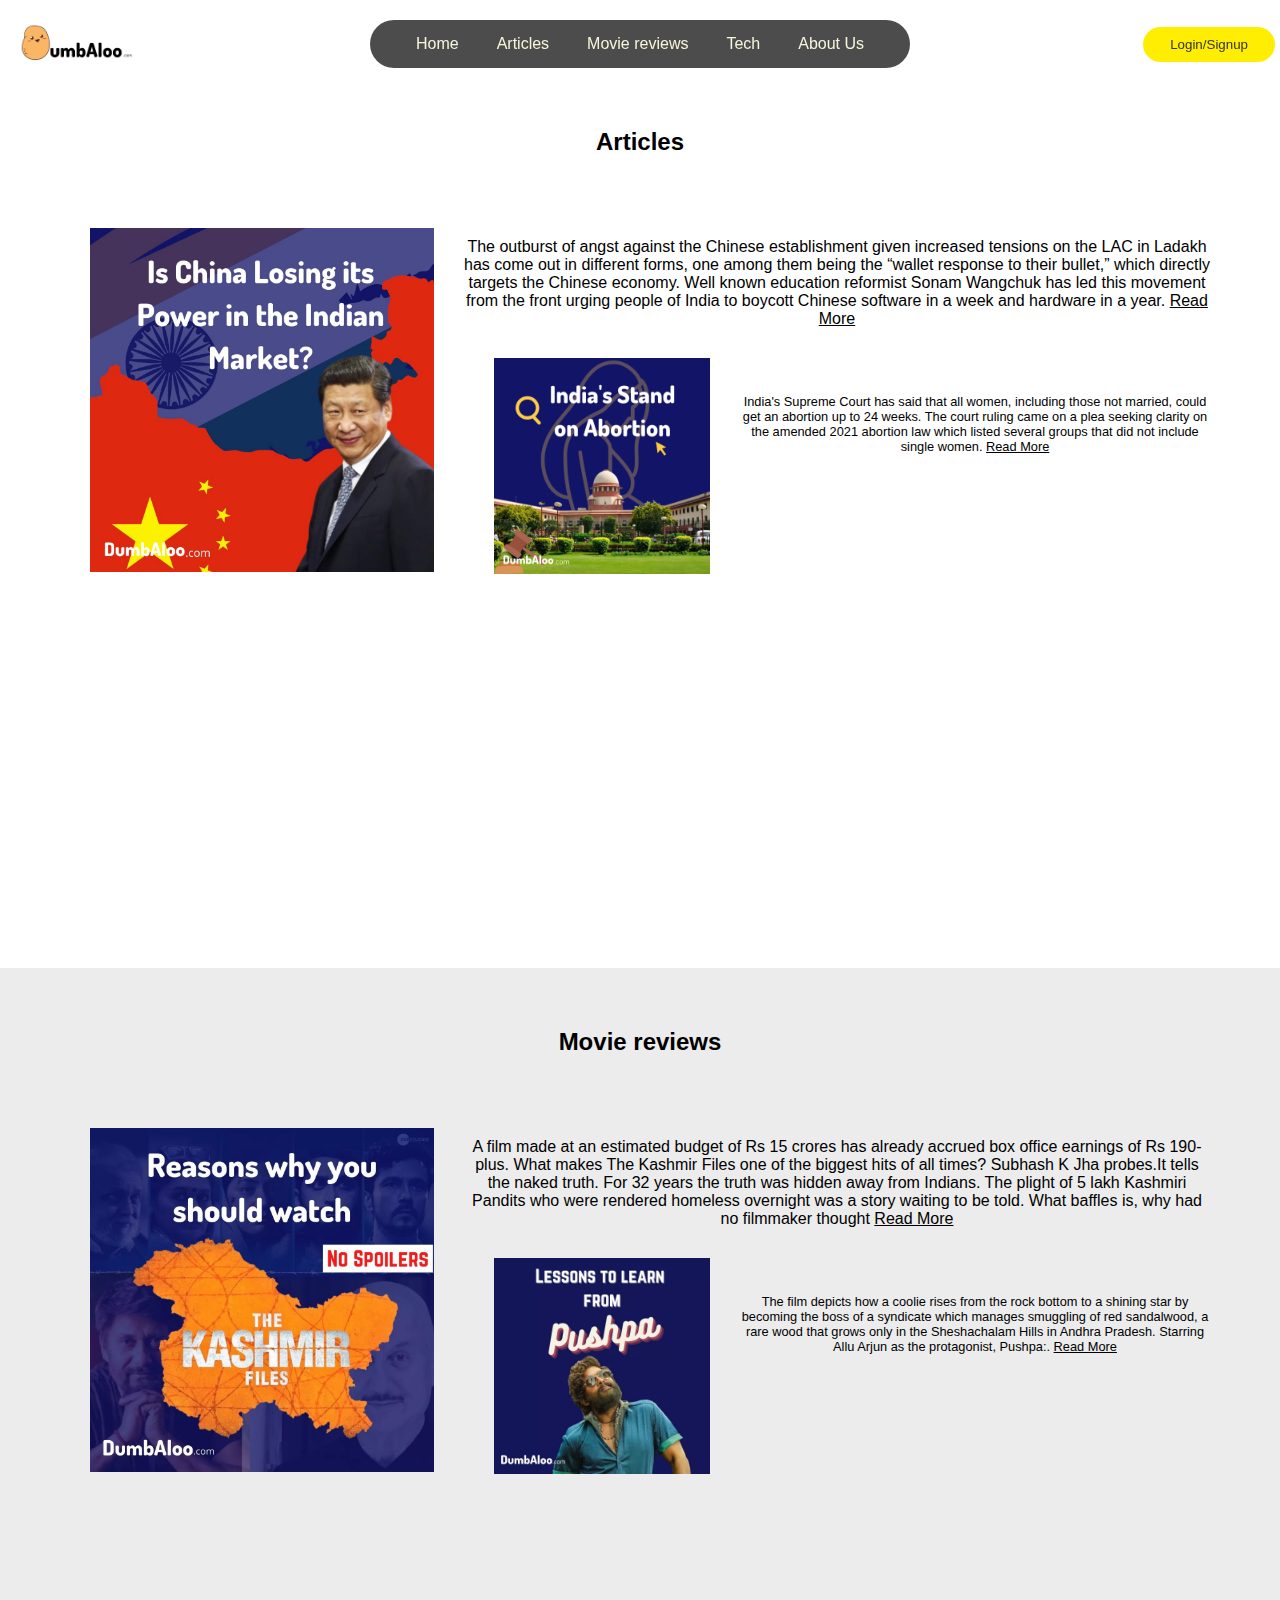
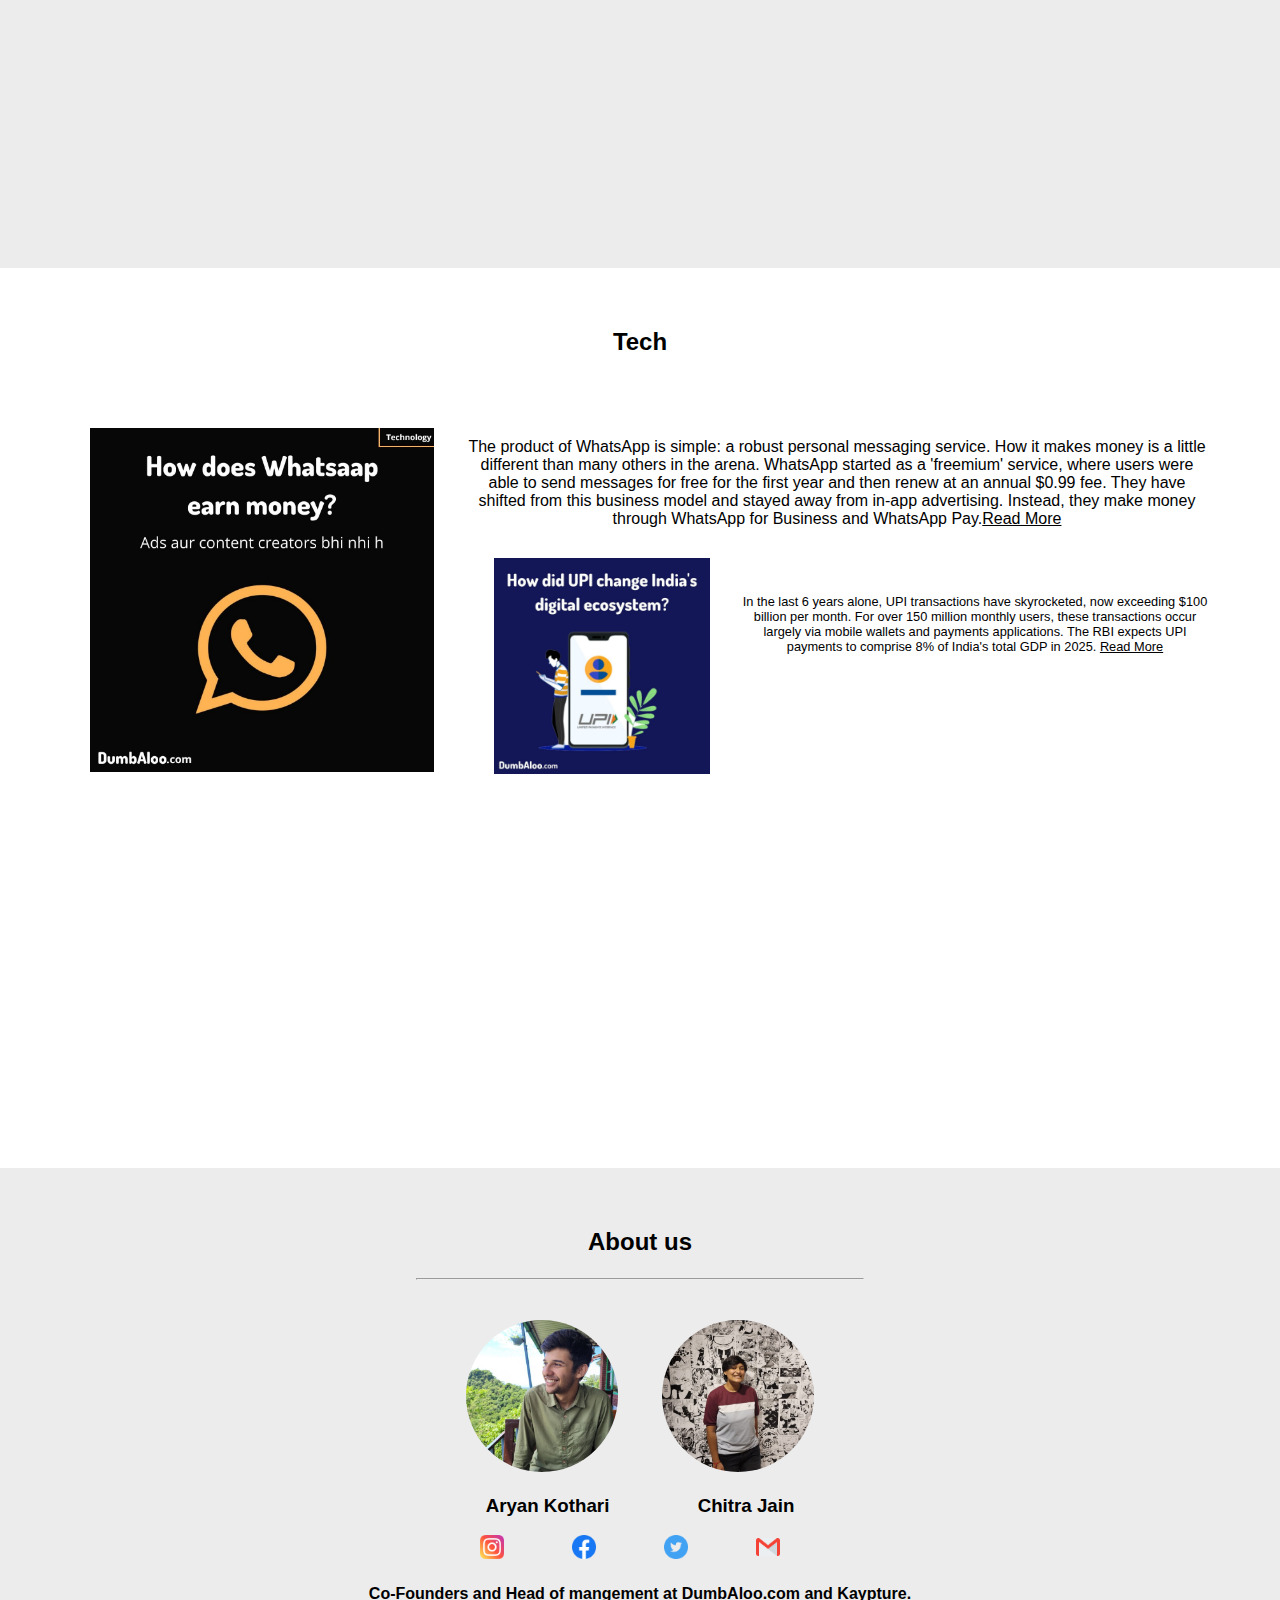
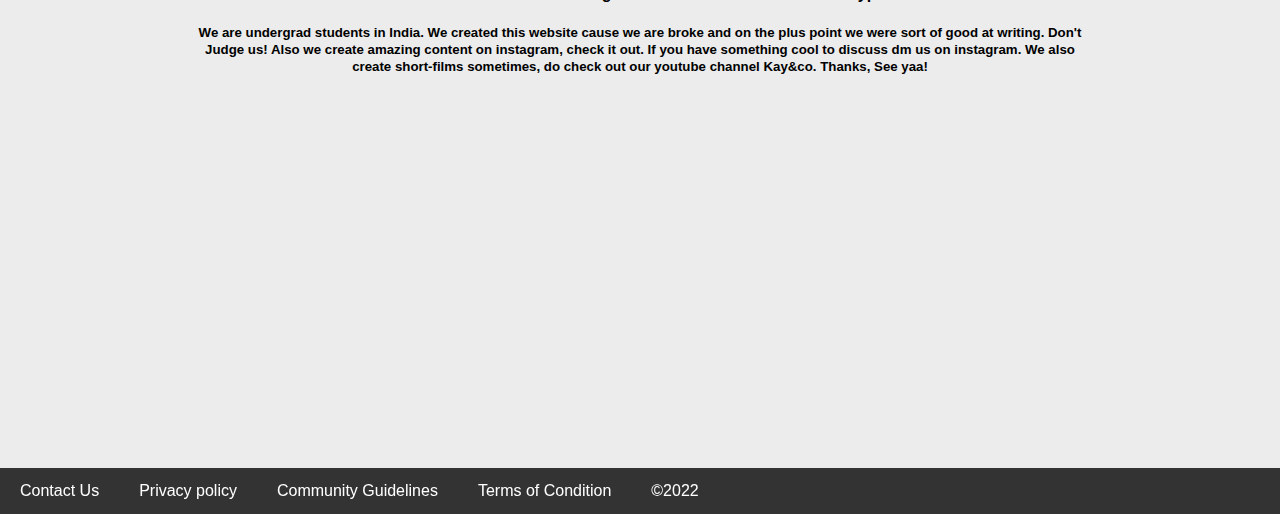
<file: index.html>
<!DOCTYPE html>
<html lang="en">
<head>
    <meta charset="UTF-8">
    <meta http-equiv="X-UA-Compatible" content="IE=edge">
    <meta name="viewport" content="width=device-width, initial-scale=1.0">
    <title>Dumbaloo</title>
    <link rel="stylesheet" href="dumbaloo.css">
</head>
<body>
    <header>
       
    </header>
    <nav>
        <img id="imgg" src="logo1.png" alt="DumbAloo">
        <div>
        <div id="gg">
        <img src="menu-icon-13.png" alt="menu" id="menu" >
        <a href="#" target="" class="ele">Home</a>
        <a href="#Articles" target="" class="ele">Articles</a>
        <a href="#MovieReviews" class="ele" target="">Movie reviews</a>
        <a href="#tech" target="" class="ele">Tech</a>
        <a href="#aboutUs" target="" class="ele">About Us</a>
        
        </div>
        <button id="login"><a href="ls.html" target="_blank">Login/Signup</a></button>
    </div>
    </nav>
    
    <main>
        
        <section id="Articles">
            <h2>Articles</h2>
            <img class="china" src="1.jpg" alt="Is China Losing Its Monopoly on the Indian Market?">
            <p class="china1">The outburst of angst against the Chinese establishment given increased tensions on the LAC in Ladakh has come out in different forms, one among them being the “wallet response to their bullet,” which directly targets the Chinese economy. Well known education reformist Sonam Wangchuk has led this movement from the front urging people of India to boycott Chinese software in a week and hardware in a year. <a class="readmore" href="#">Read More</a>            </p>
            <img class="abortion" src="1.png" alt="India's Stand on Abortion">
            <p class="abortion1">India's Supreme Court has said that all women, including those not married, could get an abortion up to 24 weeks. The court ruling came on a plea seeking clarity on the amended 2021 abortion law which listed several groups that did not include single women. <a class="readmore" href="#">Read More</a>  </p>

           
      
        </section>
        <section id="MovieReviews">
            <h2>Movie reviews</h2>
            <img class="china" src="k.jpeg" alt="Is China Losing Its Monopoly on the Indian Market?">
            <p class="china1">A   film made at an estimated  budget  of  Rs 15 crores has  already accrued box office earnings  of Rs 190-plus. What makes The Kashmir Files one of  the  biggest hits of all times? Subhash  K  Jha  probes.It tells the  naked truth. For  32 years the  truth was hidden away from  Indians. The  plight  of 5 lakh  Kashmiri Pandits  who were rendered  homeless overnight was  a story waiting to be  told. What  baffles is, why had no  filmmaker  thought <a class="readmore" href="#">Read More</a>            </p>
            <img class="abortion" src="p.jpeg" alt="India's Stand on Abortion">
            <p class="abortion1">The film depicts how a coolie rises from the rock bottom to a shining star by becoming the boss of a syndicate which manages smuggling of red sandalwood, a rare wood that grows only in the Sheshachalam Hills in Andhra Pradesh. Starring Allu Arjun as the  protagonist, Pushpa:.  <a class="readmore" href="#">Read More</a>  </p>

        </section>
           
        <section id="tech">
            <h2>Tech</h2>
            <img class="china" src="w.jpg" alt="Is China Losing Its Monopoly on the Indian Market?">
            <p class="china1">The product of WhatsApp is simple: a robust personal messaging service. How it makes money is a little different than many others in the arena. WhatsApp started as a 'freemium' service, where users were able to send messages for free for the first year and then renew at an annual $0.99 fee. They have shifted from this business model and stayed away from in-app advertising. Instead, they make money through WhatsApp for Business and WhatsApp Pay.<a class="readmore" href="#">Read More</a>            </p>
            <img class="abortion" src="u.jpg" alt="India's Stand on Abortion">
            <p class="abortion1">In the last 6 years alone, UPI transactions have skyrocketed, now exceeding $100 billion per month. For over 150 million monthly users, these transactions occur largely via mobile wallets and payments applications. The RBI expects UPI payments to comprise 8% of India's total GDP in 2025. <a class="readmore" href="#">Read More</a></p>

           
        </section>
        <section id="aboutUs">
            <h2>About us</h2>
            <hr>
            <img class="pic" src="a.jpeg" alt="Founders Picture">
            <img class="pic" src="me.jpeg" alt="Founders Picture" >
            
            <h3>Aryan Kothari &nbsp; &nbsp;  &nbsp;  &nbsp; &nbsp; &nbsp; &nbsp; &nbsp; Chitra Jain</h3>
            <a href="https://www.instagram.com" target="_blank"><img src="instagram.png" alt="instagram"></a>  &nbsp; &nbsp; &nbsp;
            <a href="https://www.facebook.com" target="_blank"><img src="facebook.png" alt="facebook"></a> &nbsp; &nbsp; &nbsp;
            <a href="https://www.Twitter.com" target="_blank"><img src="twitter.png" alt="twitter"></a> &nbsp; &nbsp; &nbsp;
            <a href="https://www.google.com" target="_blank"><img src="gmail.png" alt="gmail"></a>&nbsp;  &nbsp; &nbsp;
            <h4>Co-Founders and Head of mangement at DumbAloo.com and Kaypture.</h4>
            <h5>We are undergrad students in India. We created this website cause we are broke and on the plus point we were sort of good at writing. Don't Judge us! Also we create amazing content on instagram, check it out. If you have something cool to discuss dm us on instagram. We also create short-films sometimes, do check out our youtube channel Kay&co. Thanks, See yaa!</h5>
        </section>
    </main>
    <footer>
        <a href="ContactUs.html" target="_blank">Contact Us</a>
        <a href="privacyPolicy.html" target="_blank">Privacy policy</a>
        <a href="Community Guidelines.html" target="_blank">Community Guidelines</a>
        <a href="termsNconditions.html" target="_blank">Terms of Condition</a>
        <a href="Copyright.html" target="_blank">&copy;2022</a>
    </footer>
</body>
</html>
</file>
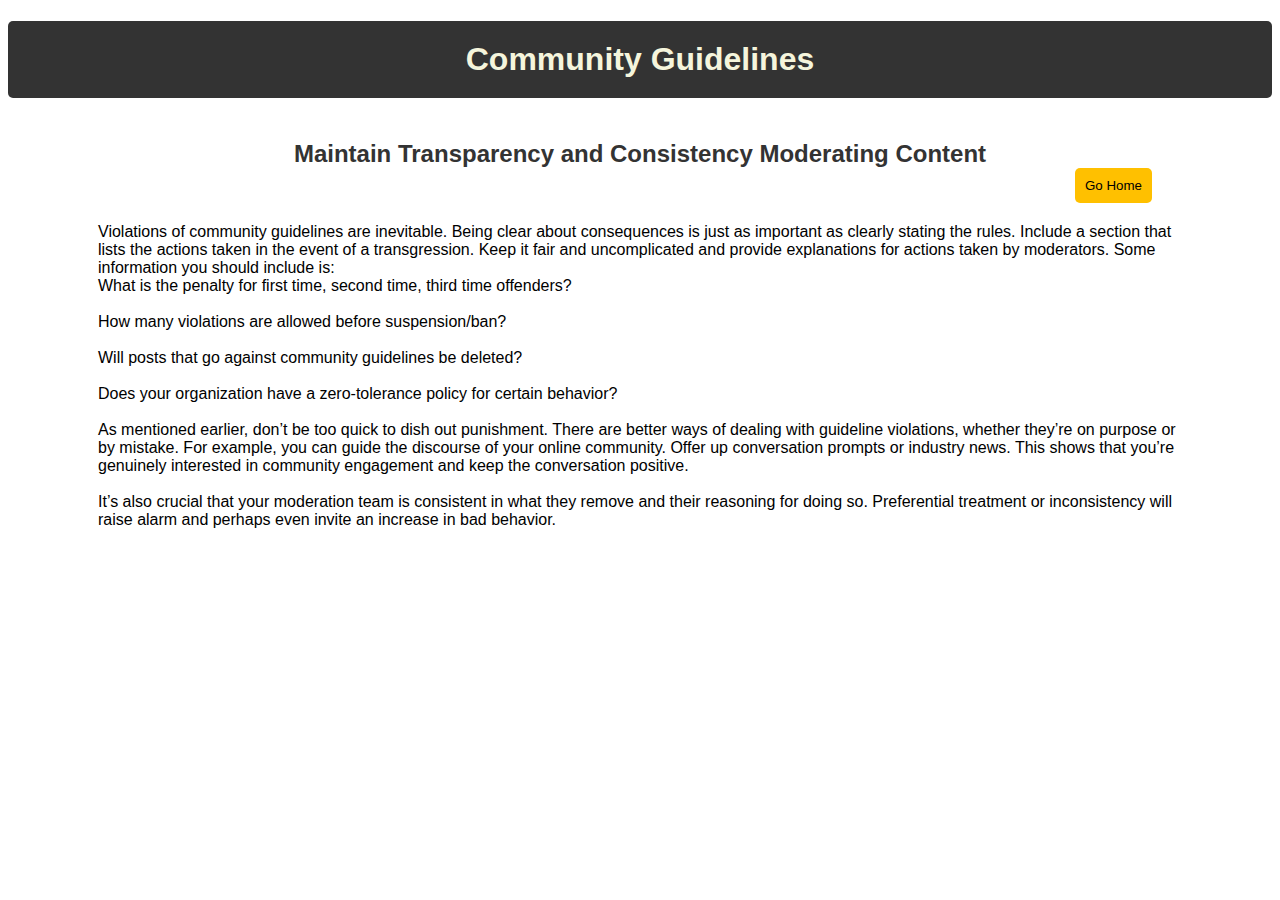
<file: Community Guidelines.html>
<!DOCTYPE html>
<html lang="en">
<head>
    <meta charset="UTF-8">
    <meta http-equiv="X-UA-Compatible" content="IE=edge">
    <meta name="viewport" content="width=, initial-scale=1.0">
    <link rel="stylesheet" href="CommunityGuidelines.css">
    <title>Community Guideline</title>
</head>
<body>
    <h1>Community Guidelines</h1>
    <h2>Maintain Transparency and Consistency Moderating Content</h2>
    <button type="button" class="cancelbtn"><a href="index.html">Go Home</a></button>
    <p>

        Violations of community guidelines are inevitable. Being clear about consequences is just as important as clearly stating the rules. Include a section that lists the actions taken in the event of a transgression. Keep it fair and uncomplicated and provide explanations for actions taken by moderators. Some information you should include is: <br>
        
        What is the penalty for first time, second time, third time offenders? <br> <br>
        How many violations are allowed before suspension/ban? <br> <br>
        Will posts that go against community guidelines be deleted? <br> <br>
        Does your organization have a zero-tolerance policy for certain behavior? <br><br>
        As mentioned earlier, don’t be too quick to dish out punishment. There are better ways of dealing with guideline violations, whether they’re on purpose or by mistake. For example, you can guide the discourse of your online community. Offer up conversation prompts or industry news. This shows that you’re genuinely interested in community engagement and keep the conversation positive. <br><br>
        
        It’s also crucial that your moderation team is consistent in what they remove and their reasoning for doing so. Preferential treatment or inconsistency will raise alarm and perhaps even invite an increase in bad behavior. <br><br>
        
        </p>
</body>
</html>
</file>
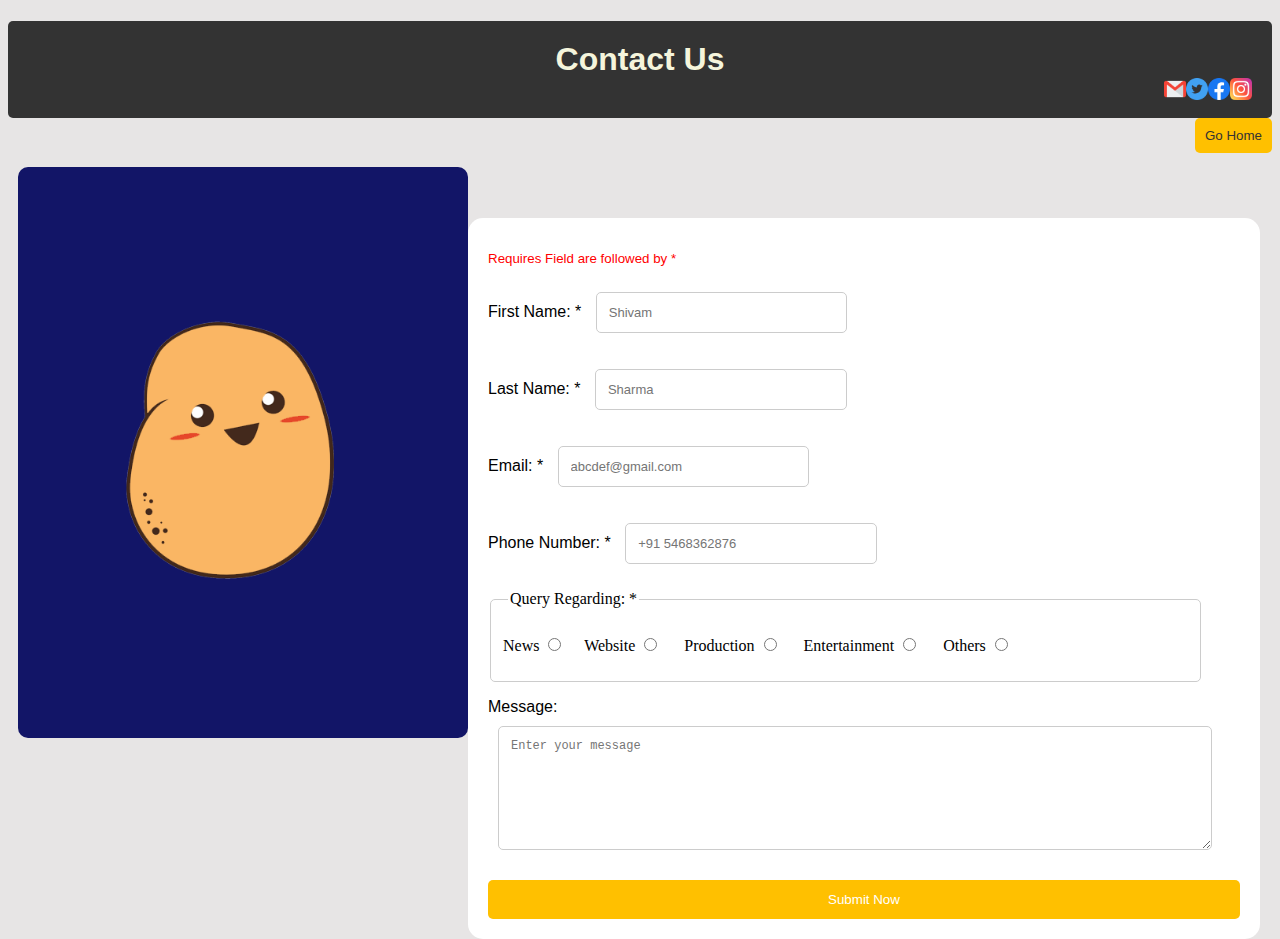
<file: ContactUs.html>
<!DOCTYPE html>
<html lang="en">
<head>
    <meta charset="UTF-8">
    <meta http-equiv="X-UA-Compatible" content="IE=edge">
    <meta name="viewport" content="width=device-width, initial-scale=1.0">
    <link rel="preconnect" href="https://fonts.googleapis.com">
    <link rel="preconnect" href="https://fonts.gstatic.com" crossorigin>
    <link href="https://fonts.googleapis.com/css2?family=Public+Sans:wght@200&display=swap" rel="stylesheet">
    <link rel="preconnect" href="https://fonts.googleapis.com">
    <link rel="preconnect" href="https://fonts.gstatic.com" crossorigin>
    <link href="https://fonts.googleapis.com/css2?family=Public+Sans:wght@200&display=swap" rel="stylesheet">
    <title>ContactUs</title>
    <link rel="stylesheet" href="ContactUs.css">
</head>
<body>
    <h1>Contact Us
        <nav>
            <a href="https://www.instagram.com" target="_blank"><img src="instagram.png" alt="instagram"></a>  
            <a href="https://www.facebook.com" target="_blank"><img src="facebook.png" alt="facebook"></a> 
            <a href="https://www.Twitter.com" target="_blank"><img src="twitter.png" alt="twitter"></a> 
            <a href="https://www.google.com" target="_blank"><img src="gmail.png" alt="gmail"></a>
        </nav>
    </h1>
   
    <button type="button" class="cancelbtn"><a href="dumbaloo.html">Go Home</a></button>
    <div><img src="logoo.png" alt="">
    </div>
    <form>
        <p style="color:red;font-size: smaller;">Requires Field are followed by *</p>
        <p class="fn">First Name:  * <input type = "text" name = "FirstName" id="firstname" placeholder="Shivam" required></p>
        <p>Last Name:  * <input type = "text" id="lastname" name = "LastName"placeholder="Sharma" required></p>
        <p>Email:  * <input type="email" name="email" id="email" required placeholder="abcdef@gmail.com"></p>
        <p>Phone Number: *  <input type="Number" id="phonenumber" name="PhoneNumber" required placeholder="+91 5468362876"></p>
        <fieldset>
            <legend style="margin:5px ;">Query Regarding: * </legend>
                <p style="color: black;">News <input type="radio" name="News" id ="News"  required> &nbsp;&nbsp;&nbsp; 
                Website <input type="radio" name="Website" id ="Website"  required>&nbsp; &nbsp; &nbsp;
                Production <input type="radio" name="Production" id ="Production"  required>&nbsp; &nbsp; &nbsp;
                Entertainment  <input type="radio" name="Entertainment" id ="Entertainment"  required>&nbsp; &nbsp; &nbsp;
                Others <input type="radio" name="Others" id ="others"  required></p>
            </fieldset>
        <p>Message: <textarea name="message" id="message" cols="100" rows="7" placeholder="Enter your message"></textarea></p>
        <input type="submit" value="Submit Now">
    </form>
        
    
</body>
</html>
</file>
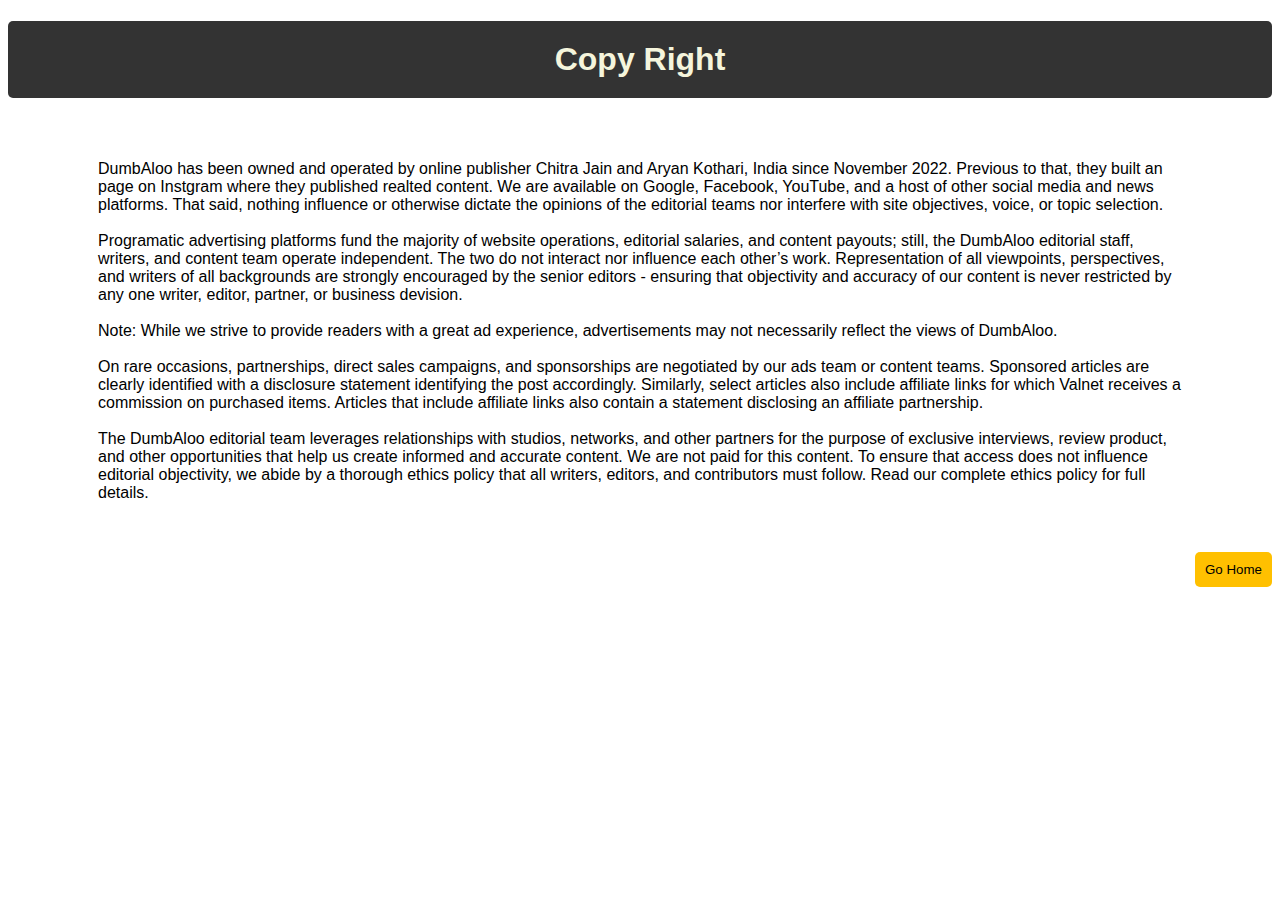
<file: Copyright.html>
<!DOCTYPE html>
<html lang="en">
<head>
    <meta charset="UTF-8">
    <meta http-equiv="X-UA-Compatible" content="IE=edge">
    <meta name="viewport" content="width=device-width, initial-scale=1.0">
    <title>Copy Right</title>
    <link rel="stylesheet" href="copyright.css">
</head>
<body>
    <h1>
        Copy Right
    </h1>
    <p>
        DumbAloo has been owned and operated by online publisher Chitra Jain and Aryan Kothari, India since November 2022. Previous to that, they built an page on Instgram where they published realted content. We are available on Google, Facebook, YouTube, and a host of other social media and news platforms. That said, nothing influence or otherwise dictate the opinions of the editorial teams nor interfere with site objectives, voice, or topic selection.
        <br><br>

Programatic advertising platforms fund the majority of website operations, editorial salaries, and content payouts; still, the DumbAloo editorial staff, writers, and content team operate independent. The two do not interact nor influence each other’s work. Representation of all viewpoints, perspectives, and writers of all backgrounds are strongly encouraged by the senior editors - ensuring that objectivity and accuracy of our content is never restricted by any one writer, editor, partner, or business devision.
<br><br>
Note: While we strive to provide readers with a great ad experience, advertisements may not necessarily reflect the views of DumbAloo.
<br><br>
On rare occasions, partnerships, direct sales campaigns, and sponsorships are negotiated by our ads team or content teams. Sponsored articles are clearly identified with a disclosure statement identifying the post accordingly. Similarly, select articles also include affiliate links for which Valnet receives a commission on purchased items. Articles that include affiliate links also contain a statement disclosing an affiliate partnership. 
<br><br>
The DumbAloo editorial team leverages relationships with studios, networks, and other partners for the purpose of exclusive interviews, review product, and other opportunities that help us create informed and accurate content. We are not paid for this content. To ensure that access does not influence editorial objectivity, we abide by a thorough ethics policy that all writers, editors, and contributors must follow. Read our complete ethics policy for full details.
    </p>
    <button type="button" class="cancelbtn"><a href="index.html">Go Home</a></button>
</body>
</html>
</file>
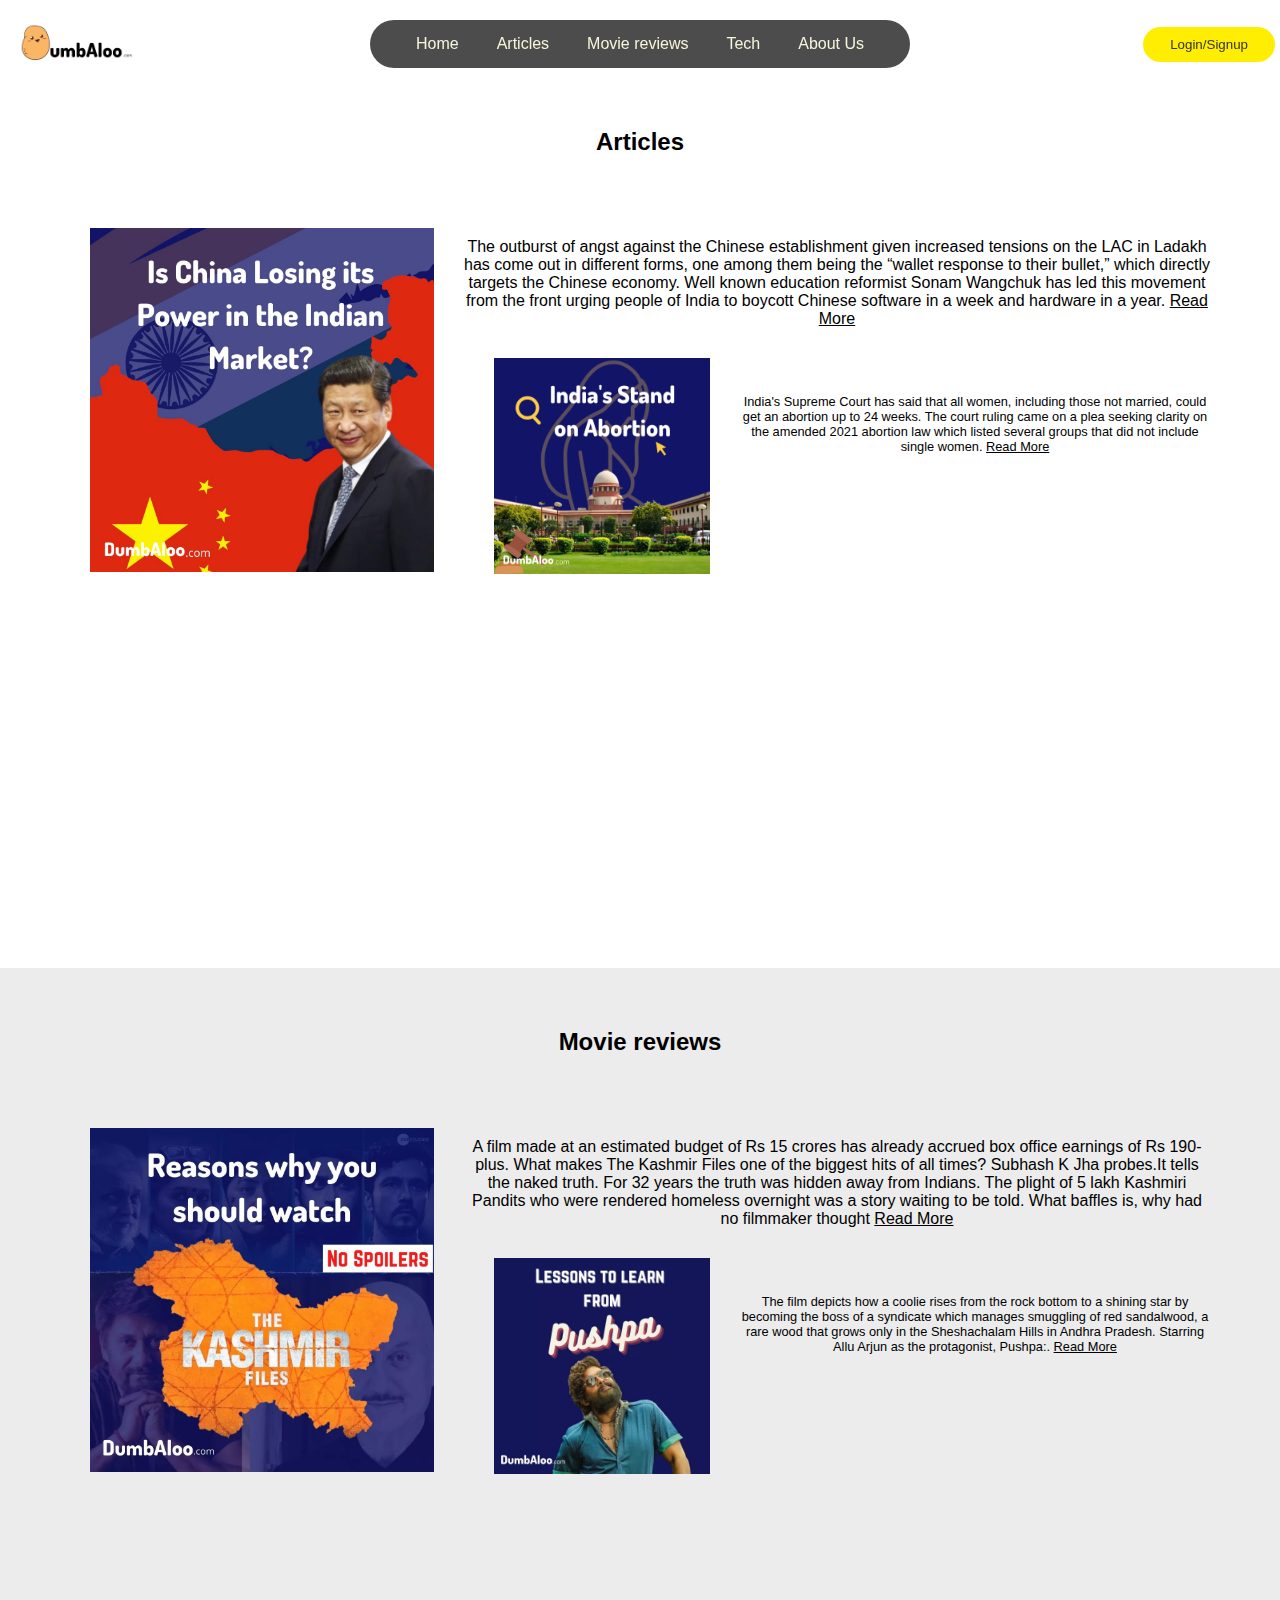
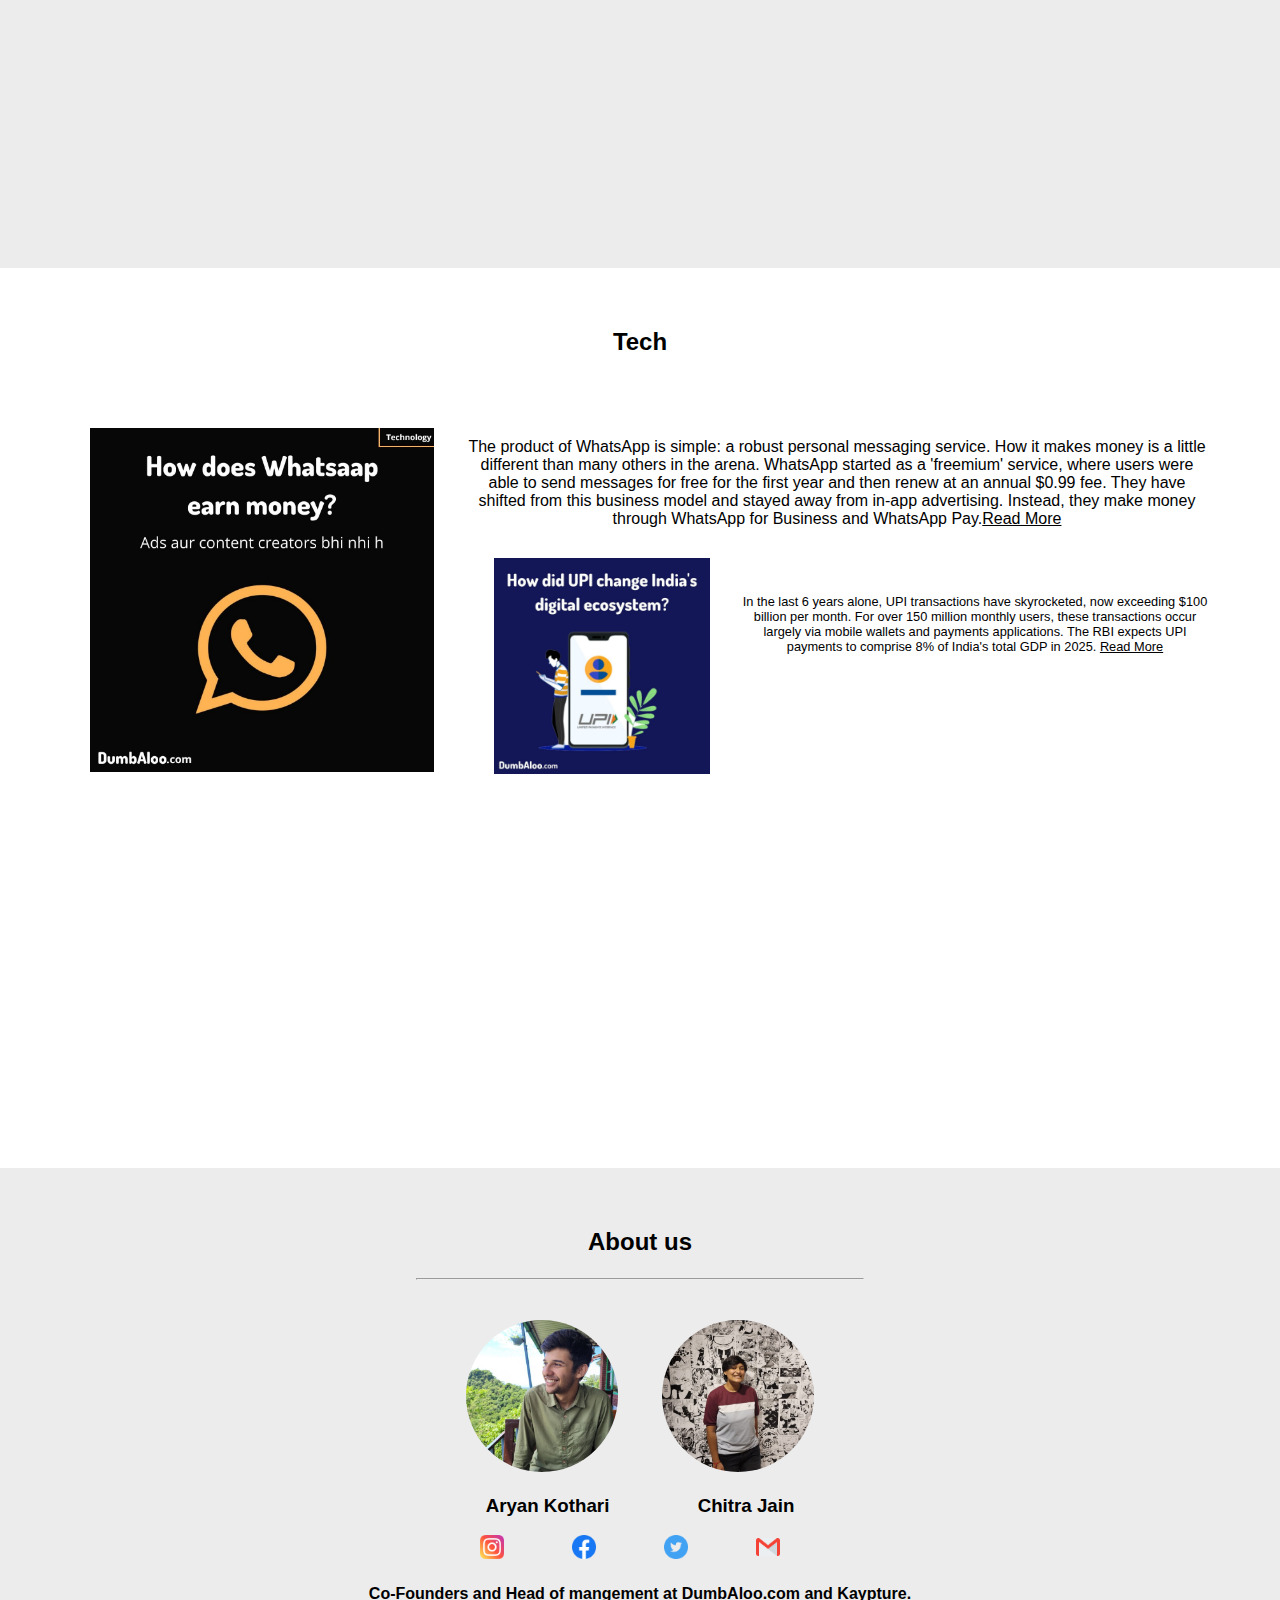
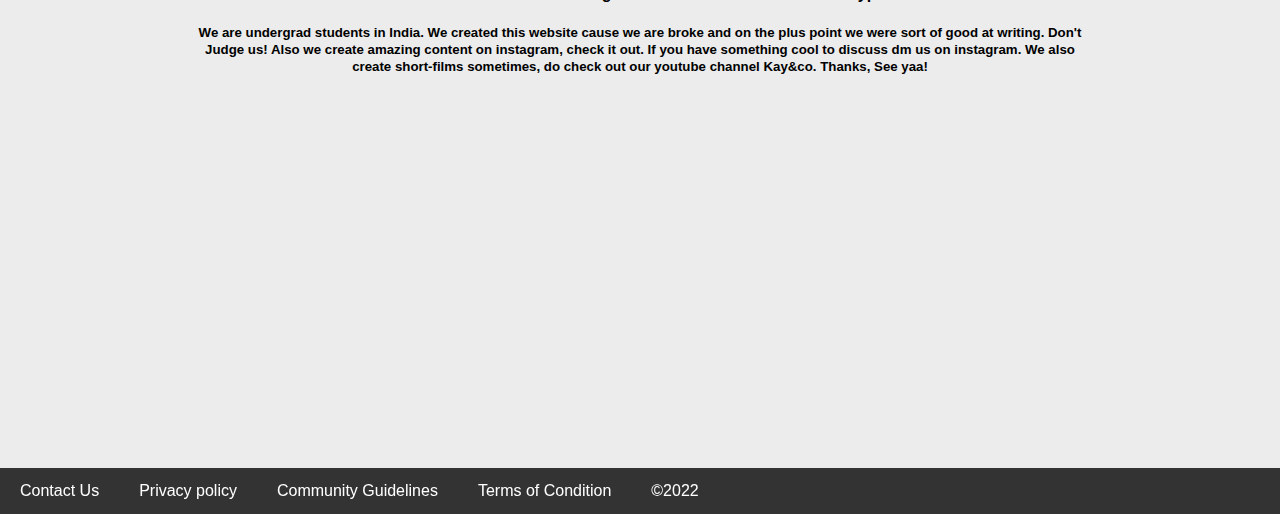
<file: dumbaloo.html>
<!DOCTYPE html>
<html lang="en">
<head>
    <meta charset="UTF-8">
    <meta http-equiv="X-UA-Compatible" content="IE=edge">
    <meta name="viewport" content="width=device-width, initial-scale=1.0">
    <title>Dumbaloo</title>
    <link rel="stylesheet" href="dumbaloo.css">
</head>
<body>
    <header>
       
    </header>
    <nav>
        <img id="imgg" src="logo1.png" alt="DumbAloo">
        <div>
        <div id="gg">
        <img src="menu-icon-13.png" alt="menu" id="menu" >
        <a href="#" target="" class="ele">Home</a>
        <a href="#Articles" target="" class="ele">Articles</a>
        <a href="#MovieReviews" class="ele" target="">Movie reviews</a>
        <a href="#tech" target="" class="ele">Tech</a>
        <a href="#aboutUs" target="" class="ele">About Us</a>
        
        </div>
        <button id="login"><a href="ls.html" target="_blank">Login/Signup</a></button>
    </div>
    </nav>
    
    <main>
        
        <section id="Articles">
            <h2>Articles</h2>
            <img class="china" src="1.jpg" alt="Is China Losing Its Monopoly on the Indian Market?">
            <p class="china1">The outburst of angst against the Chinese establishment given increased tensions on the LAC in Ladakh has come out in different forms, one among them being the “wallet response to their bullet,” which directly targets the Chinese economy. Well known education reformist Sonam Wangchuk has led this movement from the front urging people of India to boycott Chinese software in a week and hardware in a year. <a class="readmore" href="#">Read More</a>            </p>
            <img class="abortion" src="1.png" alt="India's Stand on Abortion">
            <p class="abortion1">India's Supreme Court has said that all women, including those not married, could get an abortion up to 24 weeks. The court ruling came on a plea seeking clarity on the amended 2021 abortion law which listed several groups that did not include single women. <a class="readmore" href="#">Read More</a>  </p>

           
      
        </section>
        <section id="MovieReviews">
            <h2>Movie reviews</h2>
            <img class="china" src="k.jpeg" alt="Is China Losing Its Monopoly on the Indian Market?">
            <p class="china1">A   film made at an estimated  budget  of  Rs 15 crores has  already accrued box office earnings  of Rs 190-plus. What makes The Kashmir Files one of  the  biggest hits of all times? Subhash  K  Jha  probes.It tells the  naked truth. For  32 years the  truth was hidden away from  Indians. The  plight  of 5 lakh  Kashmiri Pandits  who were rendered  homeless overnight was  a story waiting to be  told. What  baffles is, why had no  filmmaker  thought <a class="readmore" href="#">Read More</a>            </p>
            <img class="abortion" src="p.jpeg" alt="India's Stand on Abortion">
            <p class="abortion1">The film depicts how a coolie rises from the rock bottom to a shining star by becoming the boss of a syndicate which manages smuggling of red sandalwood, a rare wood that grows only in the Sheshachalam Hills in Andhra Pradesh. Starring Allu Arjun as the  protagonist, Pushpa:.  <a class="readmore" href="#">Read More</a>  </p>

        </section>
           
        <section id="tech">
            <h2>Tech</h2>
            <img class="china" src="w.jpg" alt="Is China Losing Its Monopoly on the Indian Market?">
            <p class="china1">The product of WhatsApp is simple: a robust personal messaging service. How it makes money is a little different than many others in the arena. WhatsApp started as a 'freemium' service, where users were able to send messages for free for the first year and then renew at an annual $0.99 fee. They have shifted from this business model and stayed away from in-app advertising. Instead, they make money through WhatsApp for Business and WhatsApp Pay.<a class="readmore" href="#">Read More</a>            </p>
            <img class="abortion" src="u.jpg" alt="India's Stand on Abortion">
            <p class="abortion1">In the last 6 years alone, UPI transactions have skyrocketed, now exceeding $100 billion per month. For over 150 million monthly users, these transactions occur largely via mobile wallets and payments applications. The RBI expects UPI payments to comprise 8% of India's total GDP in 2025. <a class="readmore" href="#">Read More</a></p>

           
        </section>
        <section id="aboutUs">
            <h2>About us</h2>
            <hr>
            <img class="pic" src="a.jpeg" alt="Founders Picture">
            <img class="pic" src="me.jpeg" alt="Founders Picture" >
            
            <h3>Aryan Kothari &nbsp; &nbsp;  &nbsp;  &nbsp; &nbsp; &nbsp; &nbsp; &nbsp; Chitra Jain</h3>
            <a href="https://www.instagram.com" target="_blank"><img src="instagram.png" alt="instagram"></a>  &nbsp; &nbsp; &nbsp;
            <a href="https://www.facebook.com" target="_blank"><img src="facebook.png" alt="facebook"></a> &nbsp; &nbsp; &nbsp;
            <a href="https://www.Twitter.com" target="_blank"><img src="twitter.png" alt="twitter"></a> &nbsp; &nbsp; &nbsp;
            <a href="https://www.google.com" target="_blank"><img src="gmail.png" alt="gmail"></a>&nbsp;  &nbsp; &nbsp;
            <h4>Co-Founders and Head of mangement at DumbAloo.com and Kaypture.</h4>
            <h5>We are undergrad students in India. We created this website cause we are broke and on the plus point we were sort of good at writing. Don't Judge us! Also we create amazing content on instagram, check it out. If you have something cool to discuss dm us on instagram. We also create short-films sometimes, do check out our youtube channel Kay&co. Thanks, See yaa!</h5>
        </section>
    </main>
    <footer>
        <a href="ContactUs.html" target="_blank">Contact Us</a>
        <a href="privacyPolicy.html" target="_blank">Privacy policy</a>
        <a href="Community Guidelines.html" target="_blank">Community Guidelines</a>
        <a href="termsNconditions.html" target="_blank">Terms of Condition</a>
        <a href="Copyright.html" target="_blank">&copy;2022</a>
    </footer>
</body>
</html>
</file>
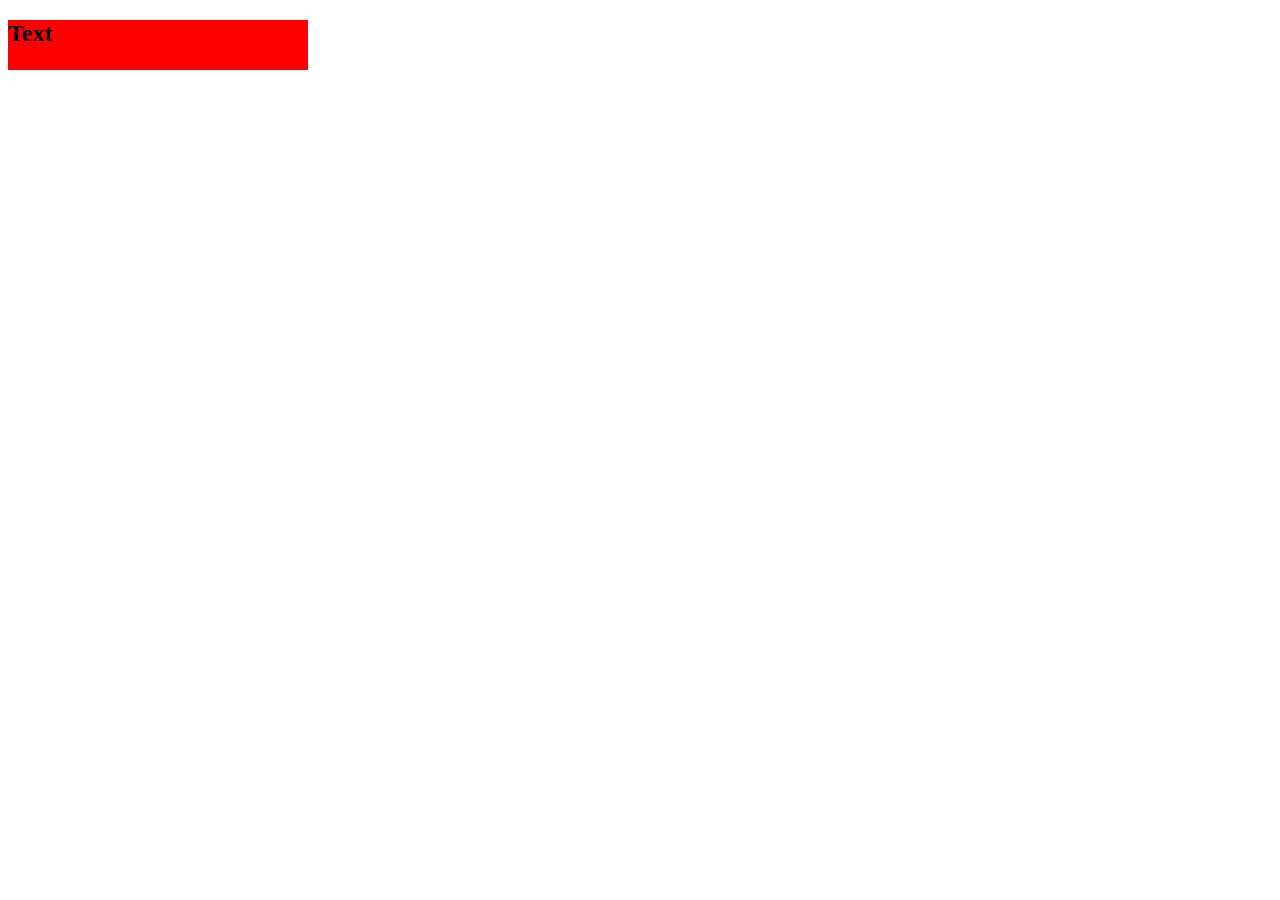
<file: hidden.html>
<!DOCTYPE html>
<html lang="en">
<head>
    <meta charset="UTF-8">
    <meta http-equiv="X-UA-Compatible" content="IE=edge">
    <meta name="viewport" content="width=device-width, initial-scale=1.0">
    <title>Document</title>
    <link rel="stylesheet" href="hidden.css">
</head>
<body>
    <div id="DivForHoverItem">
        <h2>Text</h2>
        <div id="HiddenText"><p>By using the Site, you represent and warrant that: (1) all registration information you submit will
            be true, accurate, current, and complete: (2) you will maintain the accuracy of such information
            and promptly update such registration information as necessary: (3) you have the legal capacity
            and you agree to comply with these Terms of Use; (4) you are not a minor in the jurisdiction in
            which you reside, or if a minor, you have received parental permission to use the Site: (5) you
            will not access the Site through automated or non-human means, whether through a bot, script
            or otherwise; (6) you will not use the Site for any illegal or unauthorized purpose; and (7) your
            use of the Site will not violate any applicable law or regulation. <br><br>
            If you provide any information that is untrue, inaccurate, not current, or incomplete, we have the
            right to suspend or terminate your account and refuse any and all current or future use of the
            Site (or any portion thereof).</p></div>
      </div>
</body>
</html>
</file>
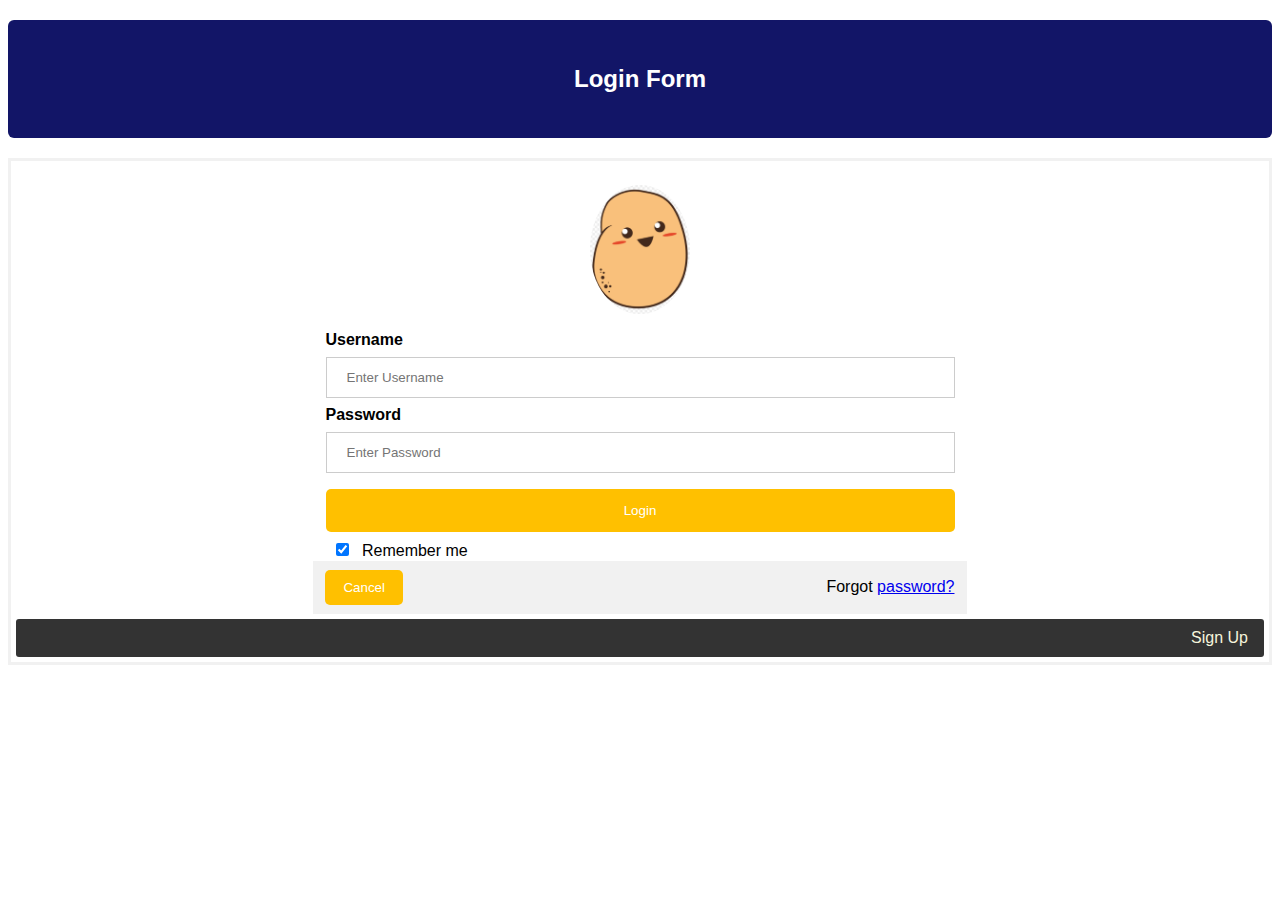
<file: login.html>
<!DOCTYPE html>
<html lang="en">
<head>
    <meta charset="UTF-8">
    <meta http-equiv="X-UA-Compatible" content="IE=edge">
    <meta name="viewport" content="width=device-width, initial-scale=1.0">
    <title>Document</title>
    <link rel="stylesheet" href="login.css">
</head>
<body>
    <h2>Login Form</h2>
    
        
    

<form action="/action_page.php" method="post">
  <div class="imgcontainer">
    <img src="06e10ad2-4fdc-44e3-b463-1abaed0eedbb.jpg" alt="Avatar" class="avatar">
  </div>

  <div class="container">
    <label for="uname"><b>Username</b></label>
    <input type="text" placeholder="Enter Username" name="uname" required>

    <label for="psw"><b>Password</b></label>
    <input type="password" placeholder="Enter Password" name="psw" required>
        
    <button type="submit">Login</button>
    <label>
      <input type="checkbox" checked="checked" name="remember"> Remember me
    </label>
  </div>

  <div class="container1" style="background-color:#f1f1f1">
    <button type="button" class="cancelbtn"><a href="dumbaloo.html">Cancel</a></button>
    <span class="psw">Forgot <a href="#">password?</a></span>
  </div>
  <footer>
    <a href="SignUp.html">Sign Up</a>
  </footer>
</form>
    
</body>
</html>
</file>
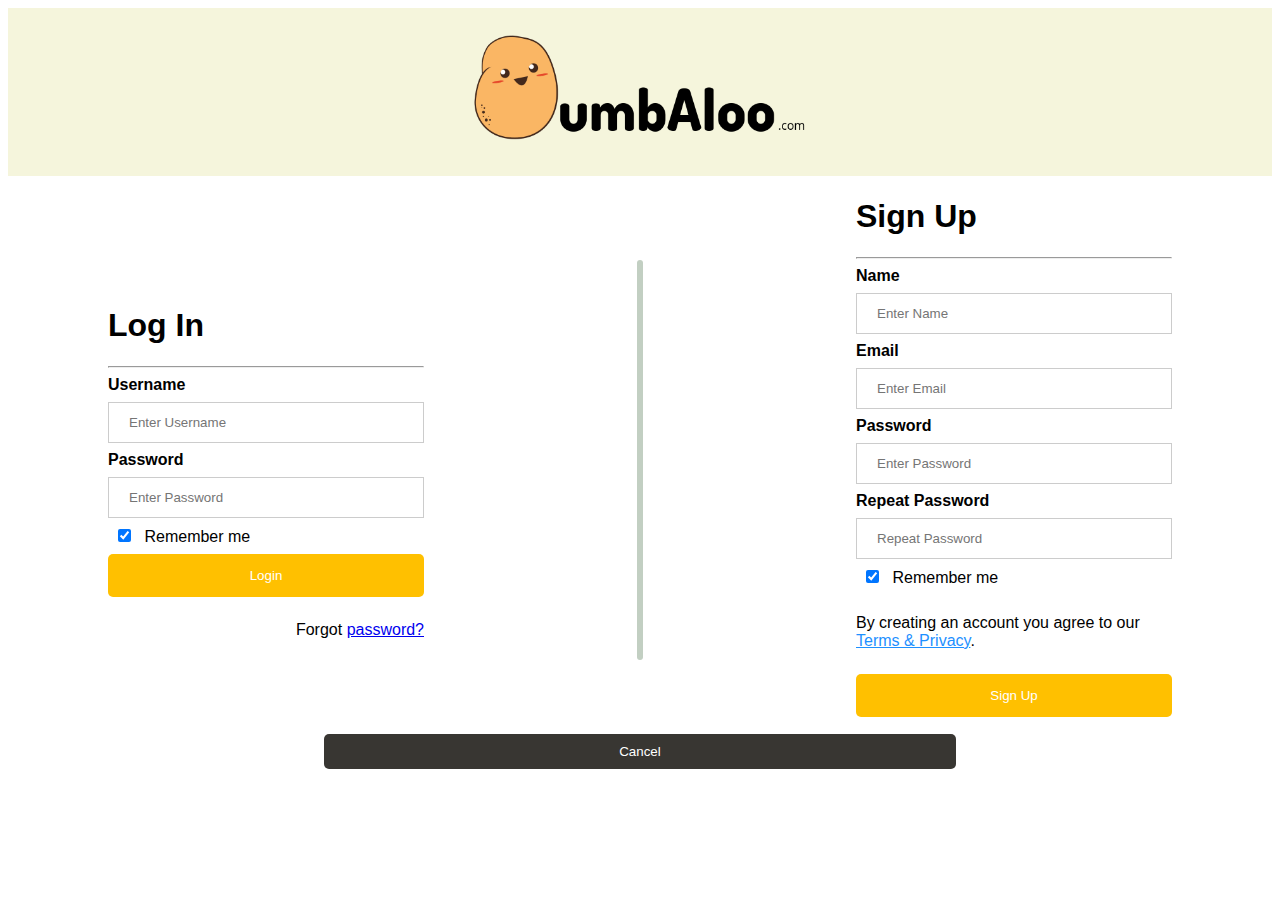
<file: ls.html>
<!DOCTYPE html>
<html lang="en">
<head>
    <meta charset="UTF-8">
    <meta http-equiv="X-UA-Compatible" content="IE=edge">
    <meta name="viewport" content="width=device-width, initial-scale=1.0">
    <title>Document</title>
    <link rel="stylesheet" href="ls.css">
</head>
<body>
<form action="/action_page.php" method="post" class="form1">
  <div class="imgcontainer">
    <img src="logo1.png" alt="Avatar" class="avatar">
  </div>

  <div class="containerl">
    <h1>Log In</h1>
    <hr class="hr">
    <label for="uname"><b>Username</b></label>
    <input type="text" placeholder="Enter Username" name="uname" required>

    <label for="psw"><b>Password</b></label>
    <input type="password" placeholder="Enter Password" name="psw" required>
    <label>
      <input type="checkbox" checked="checked" name="remember"> Remember me
    </label>
    <button type="submit">Login</button>
    
    <span class="psw">Forgot <a href="#">password?</a></span>
  </div>
 
  
</form>
<div class="vl"></div>
<form action="/action_page.php" class="form2">
    <div class="containers">
      <h1>Sign Up</h1>
      <hr>
      <label for="Name"><b>Name</b></label>
      <input type="text" placeholder="Enter Name" name="name" required>

      <label for="email"><b>Email</b></label>
      <input type="text" placeholder="Enter Email" name="email" required>
  
      <label for="psw"><b>Password</b></label>
      <input type="password" placeholder="Enter Password" name="psw" required>
  
      <label for="psw-repeat"><b>Repeat Password</b></label>
      <input type="password" placeholder="Repeat Password" name="psw-repeat" required>
      
      <label>
        <input type="checkbox" checked="checked" name="remember" style="margin-bottom:15px"> Remember me
      </label>
      
      <p>By creating an account you agree to our <a href="#" style="color:dodgerblue">Terms & Privacy</a>.</p>
  
      <div class="clearfix">
        
        <button type="submit" class="signupbtn">Sign Up</button>
      </div>
    </div>
    <div class="container1">
      <button type="button" class="cancelbtn"><a href="dumbaloo.html">Cancel</a></button>
      
    </div>
  </form>
</body>
</html>
</file>
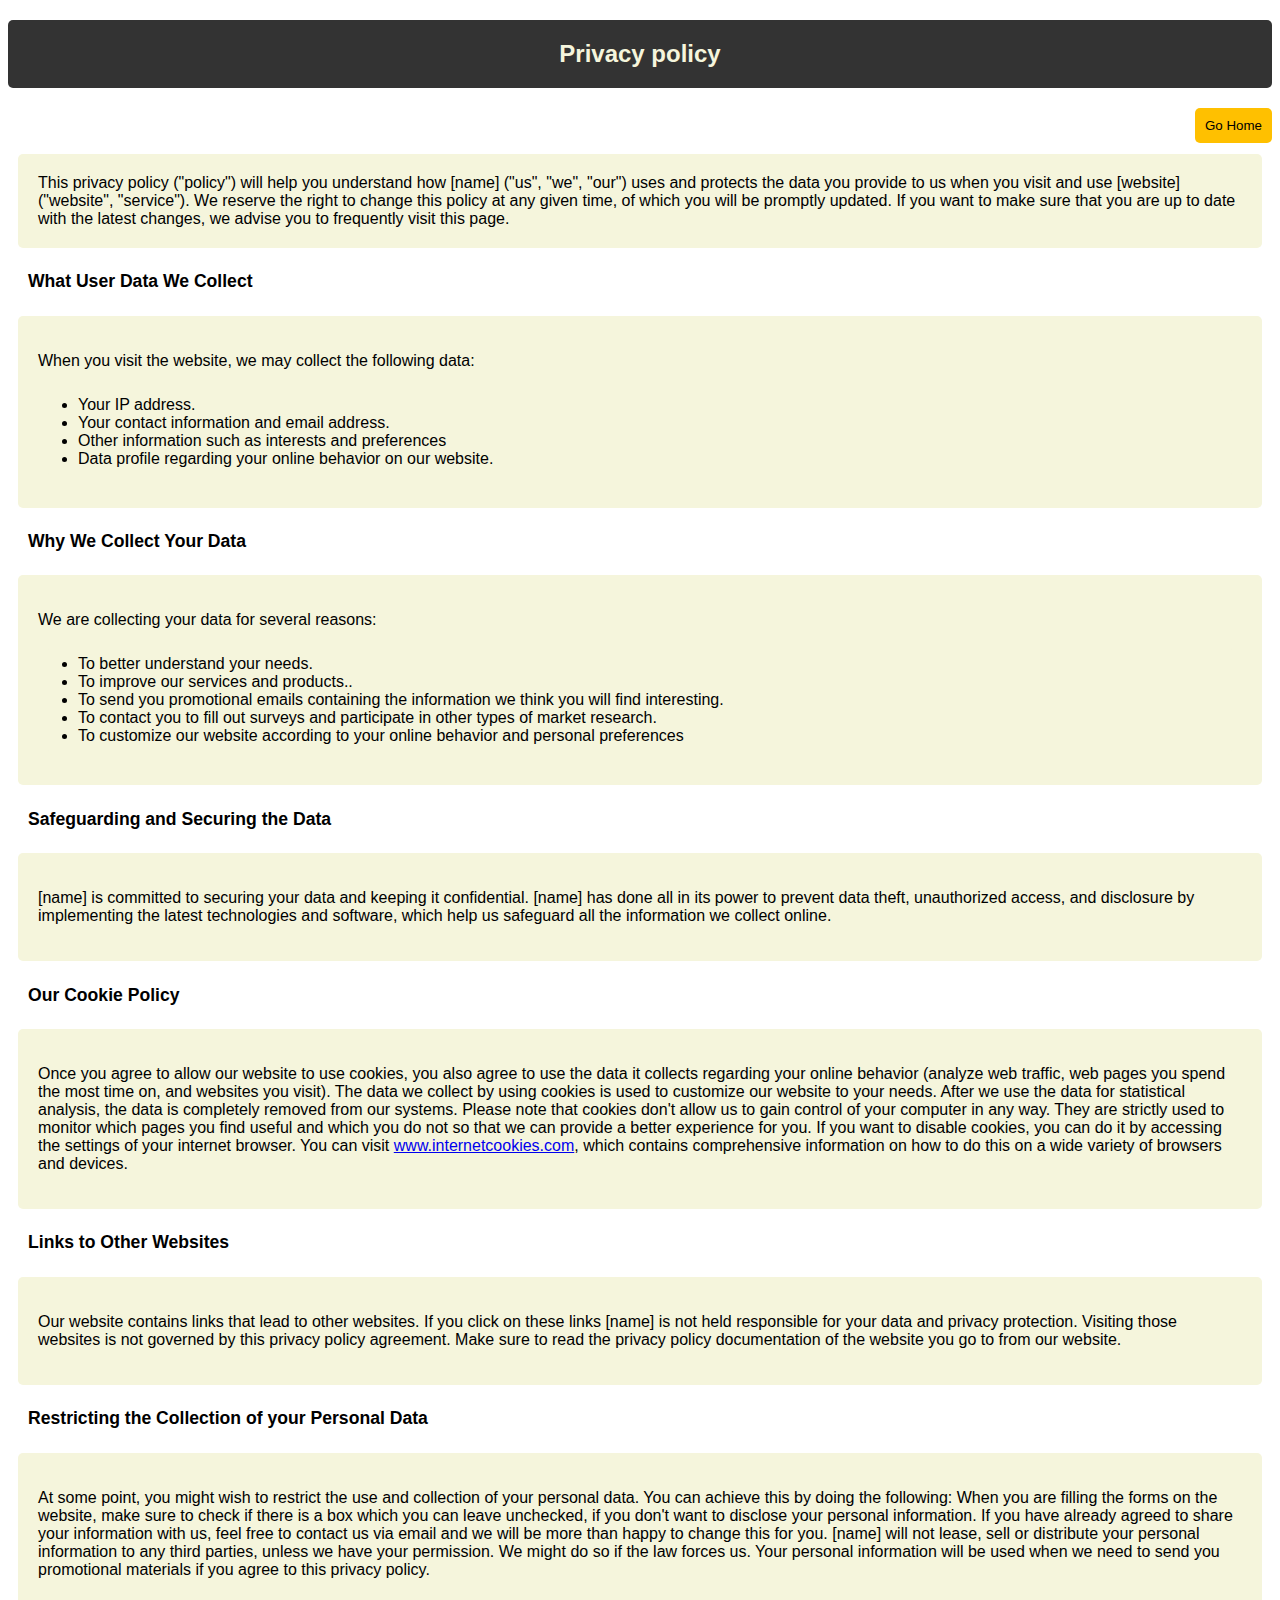
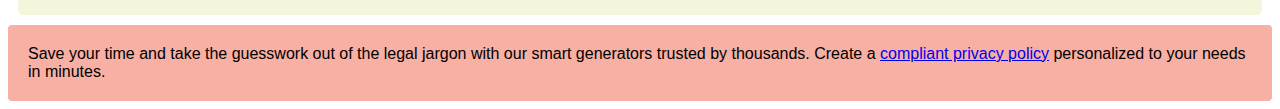
<file: privacyPolicy.html>
<!DOCTYPE html>
<html lang="en">
<head>
    <meta charset="UTF-8">
    <meta http-equiv="X-UA-Compatible" content="IE=edge">
    <meta name="viewport" content="width=device-width, initial-scale=1.0">
    <title>Privacy Policy</title>
    <link rel="stylesheet" href="privacyPolicy.css">
</head>
<body>
    <header>
    <h2>Privacy policy</h2>
</header>
<button type="button" class="cancelbtn"><a href="dumbaloo.html">Go Home</a></button>
<main>
    <br>
    <br>
    <p>
        This privacy policy ("policy") will help you understand how [name] ("us", "we", "our") uses and
protects the data you provide to us when you visit and use [website] ("website", "service").
We reserve the right to change this policy at any given time, of which you will be promptly
updated. If you want to make sure that you are up to date with the latest changes, we advise
you to frequently visit this page.</p>
    <h4>What User Data We Collect    </h4>
    <div>
    <p>
        When you visit the website, we may collect the following data:</p>
        <ul>
            <li>Your IP address.</li>
            <li>Your contact information and email address.</li>
            <li>Other information such as interests and preferences</li>
            <li>Data profile regarding your online behavior on our website.</li>
        </ul>
    </div>
    <h4>Why We Collect Your Data    </h4>
    <div>
    <p>We are collecting your data for several reasons: </p>
            <ul>
                <li>To better understand your needs.</li>
                <li>To improve our services and products..</li>
                <li>To send you promotional emails containing the information we think you will find
                    interesting.</li>
                <li>To contact you to fill out surveys and participate in other types of market research.
                </li>
                <li>To customize our website according to your online behavior and personal preferences</li>
            </ul>
    
        </div>
        
        <h4>Safeguarding and Securing the Data</h4>
        <div>
        <p> [name] is committed to securing your data and keeping it confidential. [name] has done all in its
power to prevent data theft, unauthorized access, and disclosure by implementing the latest
technologies and software, which help us safeguard all the information we collect online.</p></div>
    <h4>Our Cookie Policy</h4>
    <div>
    <p>Once you agree to allow our website to use cookies, you also agree to use the data it collects
        regarding your online behavior (analyze web traffic, web pages you spend the most time on,
        and websites you visit).
        The data we collect by using cookies is used to customize our website to your needs. After we
        use the data for statistical analysis, the data is completely removed from our systems.
        Please note that cookies don't allow us to gain control of your computer in any way. They are
        strictly used to monitor which pages you find useful and which you do not so that we can
        provide a better experience for you. If you want to disable cookies, you can do it by accessing the settings of your internet browser.
        You can visit <a href="www.internetcookies.com">www.internetcookies.com</a>, which contains comprehensive information on how to
        do this on a wide variety of browsers and devices.</p></div>
        <h4>Links to Other Websites</h4>
        <div>
        <p>Our website contains links that lead to other websites. If you click on these links [name] is not
            held responsible for your data and privacy protection. Visiting those websites is not governed by
            this privacy policy agreement. Make sure to read the privacy policy documentation of the
            website you go to from our website.
            </p></div>
            <h4>Restricting the Collection of your Personal Data</h4>
            <div>
           <p> At some point, you might wish to restrict the use and collection of your personal data. You can
achieve this by doing the following:
When you are filling the forms on the website, make sure to check if there is a box which you
can leave unchecked, if you don't want to disclose your personal information.
If you have already agreed to share your information with us, feel free to contact us via email
and we will be more than happy to change this for you.
[name] will not lease, sell or distribute your personal information to any third parties, unless we
have your permission. We might do so if the law forces us. Your personal information will be
used when we need to send you promotional materials if you agree to this privacy policy.</p></div>
</main>
<footer>
    Save your time and take the guesswork out of the legal jargon with our smart generators trusted
by thousands. Create a <a href="#">compliant privacy policy</a> personalized to your needs in minutes.
</footer>
    
</body>
</html>
</file>
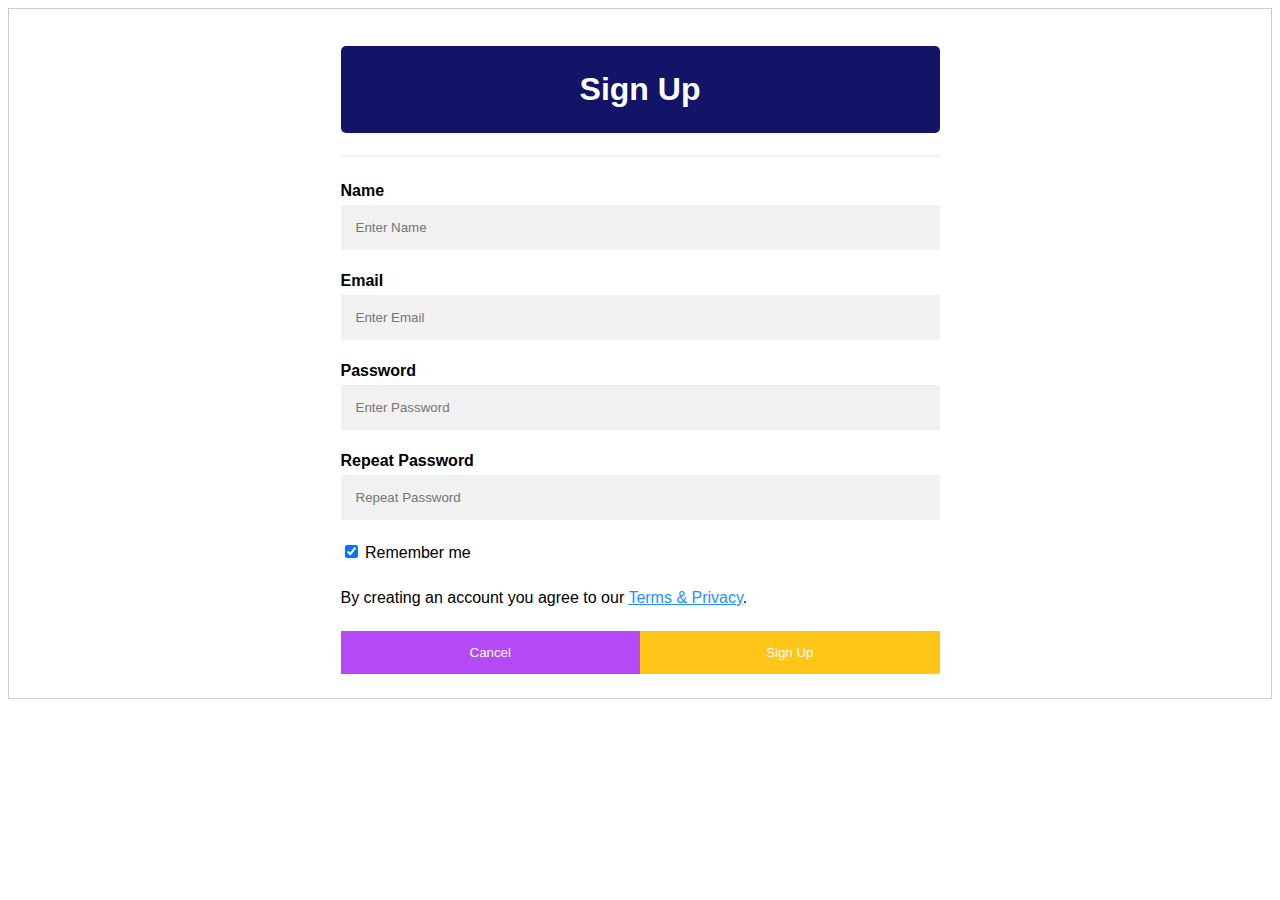
<file: SignUp.html>
<!DOCTYPE html>
<html lang="en">
<head>
    <meta charset="UTF-8">
    <meta http-equiv="X-UA-Compatible" content="IE=edge">
    <meta name="viewport" content="width=device-width, initial-scale=1.0">
    <title>Sign Up</title>
    <link rel="stylesheet" href="signUp.css">
</head>
<body>
    
<form action="/action_page.php" style="border:1px solid #ccc">
    <div class="container">
      <h1>Sign Up</h1>
      <hr>
      <label for="Name"><b>Name</b></label>
      <input type="text" placeholder="Enter Name" name="name" required>

      <label for="email"><b>Email</b></label>
      <input type="text" placeholder="Enter Email" name="email" required>
  
      <label for="psw"><b>Password</b></label>
      <input type="password" placeholder="Enter Password" name="psw" required>
  
      <label for="psw-repeat"><b>Repeat Password</b></label>
      <input type="password" placeholder="Repeat Password" name="psw-repeat" required>
      
      <label>
        <input type="checkbox" checked="checked" name="remember" style="margin-bottom:15px"> Remember me
      </label>
      
      <p>By creating an account you agree to our <a href="#" style="color:dodgerblue">Terms & Privacy</a>.</p>
  
      <div class="clearfix">
        <button type="button" class="cancelbtn">Cancel</button>
        <button type="submit" class="signupbtn">Sign Up</button>
      </div>
    </div>
  </form>
</body>
</html>
</file>
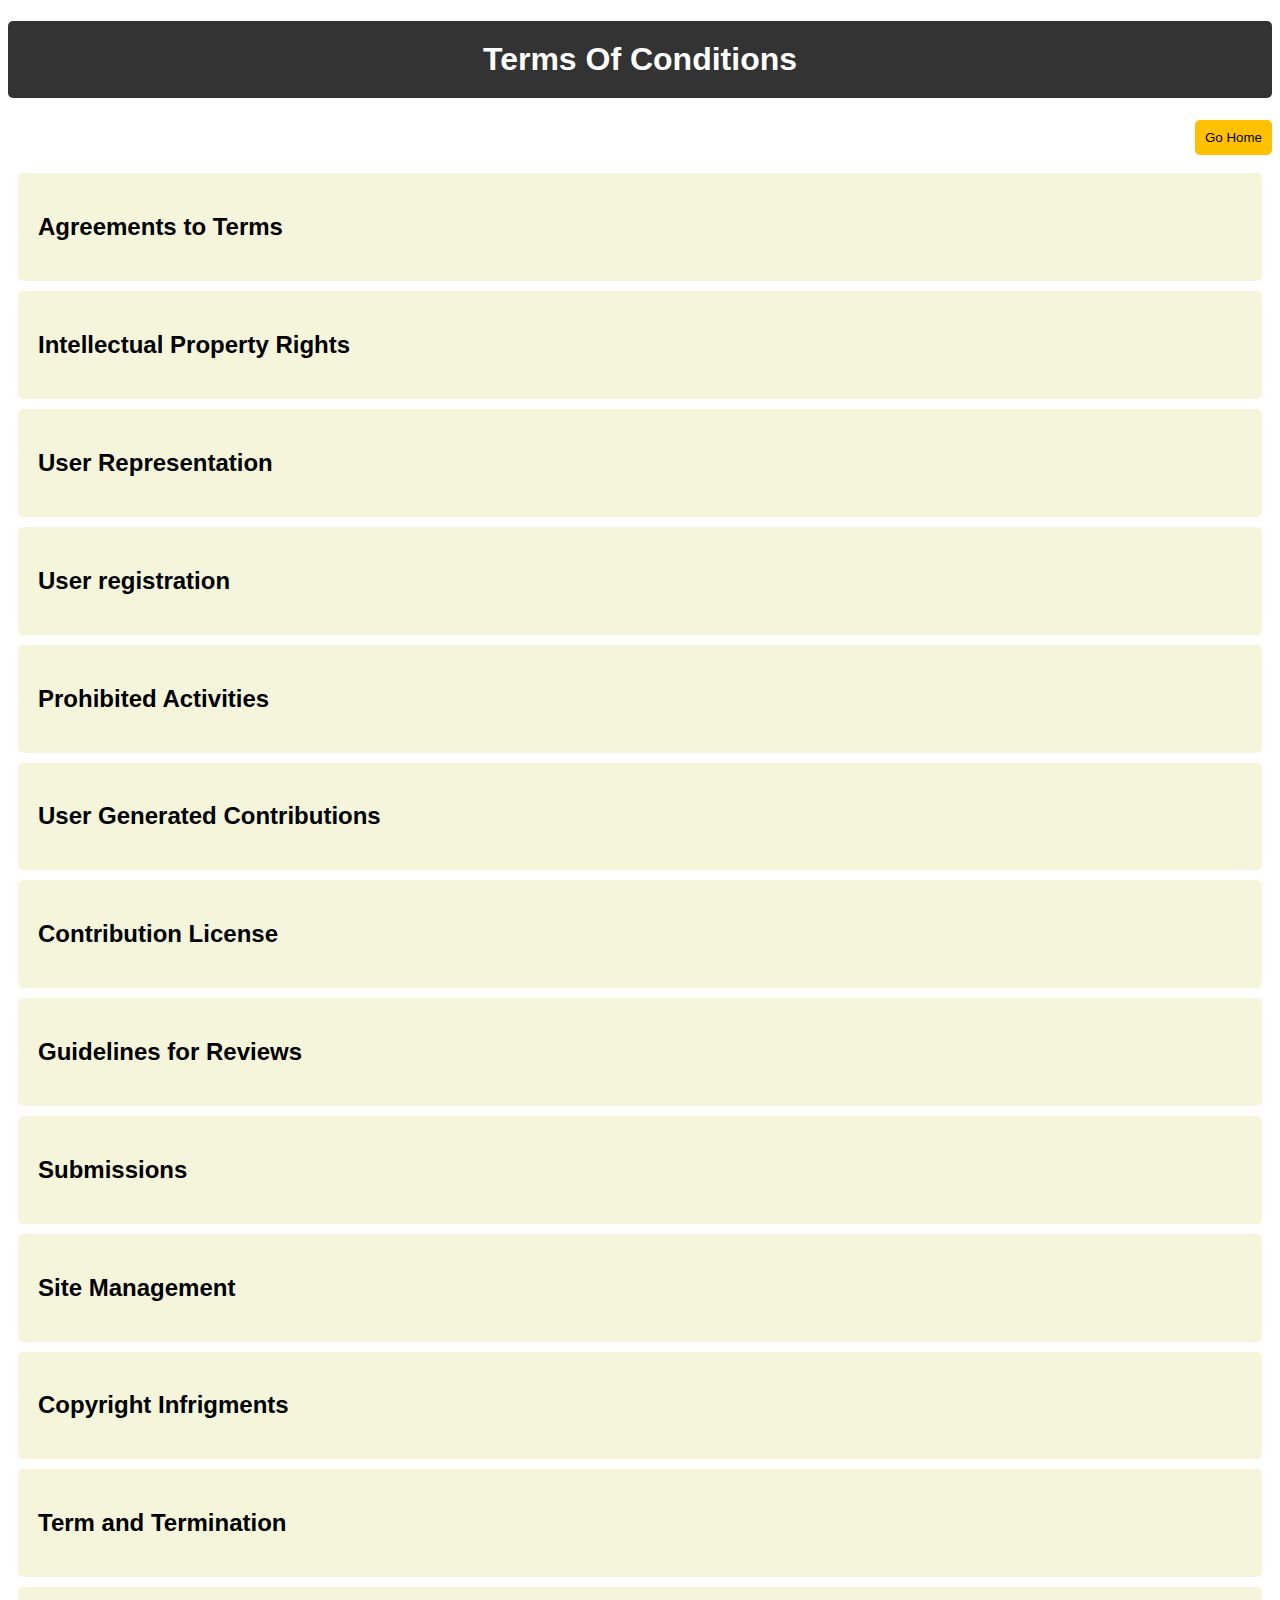
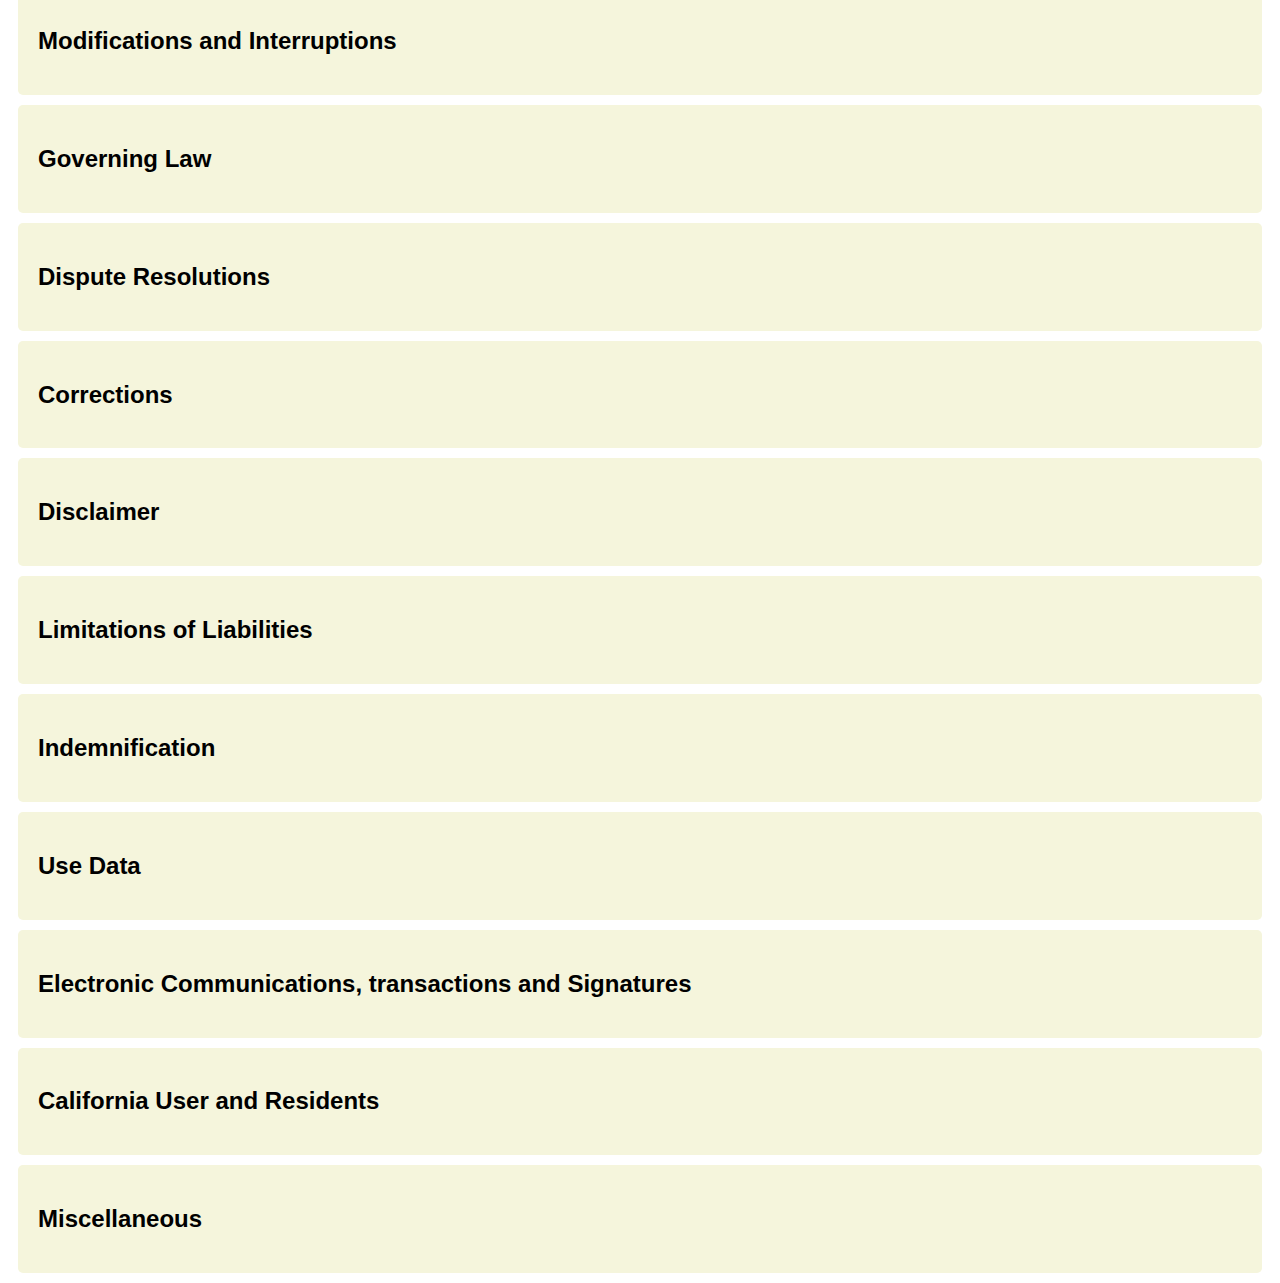
<file: termsNconditions.html>
<!DOCTYPE html>
<html lang="en">
<head>
    <meta charset="UTF-8">
    <meta http-equiv="X-UA-Compatible" content="IE=edge">
    <meta name="viewport" content="width=device-width, initial-scale=1.0">
    <title>Terms of Conditions</title>
    <link rel="stylesheet" href="termsNconditions.css">
</head>
<body>
    <h1> Terms Of Conditions</h1>
    <button type="button" class="cancelbtn"><a href="dumbaloo.html">Go Home</a></button>
    <div id="DivForHoverItem" class="first">
        <h2 >Agreements to Terms</h2>
        <p id="HiddenText" onclick="">These Terms of Use constitute a legally binding agreement made between you, whether
            personally or on behalf of an entity ('you") and DumbAloo ("Company." "we," "us," or "our),
            Concerning your access to and use of the <a href="http://www.dumbaloo.com">http://www.dumbaloo.com</a> website as well as any
            other media torm, media channel, mobile website or moDile application related, linked, or
            otherwise connected thereto (collectively, the "ste ). We are registered in India and have our
            registered office at Dehradun, Dehradun, Uttarakhand 248007. YOu agree that by acCcessing the
            Site, you have read, understood, and agreed to be bound by all of these Tems of Use. IF YOU
            DO NOTAGREE WITH ALL OF THESE TERMs OF USE, THEN YOU ARE EXPRESSLY
            PROHIBITED FROM UsING THE SITEAND YOU MUST DISCONTINUE USE IMMEDIATELY. <br><br>
            Supplemental terms and conditions or documents that may be posted on the site from time to
            time are hereby expressly incorporated herein by reference. We reserve the right, in Our sole
            discretion, to make changes or modifications to these Tems of Use from time to time. We will
            alert you about any changes by updating the "Last updated" date of these Terms of Use, and
            you waive any right to receive specific notice of each such change. Please ensure that youu
            check the applicable Terms every time you use our Site so that you understand which Terms
            apply. You will be subject to, and will be deemed to have been made aware of and to have
            accepted, the changes in any revised Terms of Use by your continued use of the site after the
            date such revised Terms of Use are posted. <br><br>
            The information provided on the Site is not intended for distribution to or use by any person or
            entity in any Jurisdiction or country where Such distribution or use would be contrary tO law or
            regulation or which would subject us to any registration requirement within such jurisdiction or
            country. Accordingly, those persons who choOse to access the Site from other locations do so on
            their own initiative and are solely responsible for compliance with local laws, if and to the extent
            local laws are applicable. <br><br>
             In site is not tailored to comply with industry-specific regulations (Health insurance Portability
            and Accountability Act (HIPAA), Federal Information Security Management Act (FISMA), etc.), so
            f your interactions are subjected to such laws, you may not use this site. You may not use
            the Site in a way that would violate the Gramm-Leach-Bliley Act (GLBA). <br><br>
            All users who are minors in the jurisdiction in which they reside (generally under the age of 18)
            must have the permission of, and be directly supervised by. their parent or guardian to use the
            Site. If you are a minor, you must have your parent or guardian read and agree to these Terms
            of Use prior to you using the Site.</p>
    </div>
    <div id="DivForHoverItem">
        <h2>Intellectual Property Rights</h2>
        <p id="HiddenText" onclick="">Unless otherwise indicated, the Site is our proprietary property and all source code, databases
            functionality, software, website designs, audio, video, text, photographs, and graphics on the
            Site (collectively, the "Content') and the trademarks, service marks, and logos contained therein
            (the "MarkS") are owned or controlled by us or licensed to us, and are protected by copyright and
            trademark laws and various other intellectual property rights and unfair competition laws of the
            United States, international copyright laws, and international conventions. The Content and the
            Marks are provided on the Site "AS IS' for your information and personal use only. Except as
            expressly provided in these Terms of Use, no part of the Site and no Content or Marks may be
            copied, reproduced, aggregated, republished, uploaded, posted, publicly displayed, encoded,
            translated, transmitted, distributed, sold, licensed, or otherwise exploited for any commercial
            purpose whatsoever, without our express prior written permission. <br><br>
            Provided that you are eligible to use the Site, you are granted a limited license to access and
            use the Site and to download or print a copy of any portion of the Content to which you have
            properly gained access solely for your personal, non-commercial use. We reserve all rights not
            expressly granted to you in and to the Site, the Content and the Marks.</p>
    </div>
    <div id="DivForHoverItem">
        <h2>User Representation</h2>
        <p id="HiddenText" onclick="">By using the Site, you represent and warrant that: (1) all registration information you submit will
            be true, accurate, current, and complete: (2) you will maintain the accuracy of such information
            and promptly update such registration information as necessary: (3) you have the legal capacity
            and you agree to comply with these Terms of Use; (4) you are not a minor in the jurisdiction in
            which you reside, or if a minor, you have received parental permission to use the Site: (5) you
            will not access the Site through automated or non-human means, whether through a bot, script
            or otherwise; (6) you will not use the Site for any illegal or unauthorized purpose; and (7) your
            use of the Site will not violate any applicable law or regulation. <br><br>
            If you provide any information that is untrue, inaccurate, not current, or incomplete, we have the
            right to suspend or terminate your account and refuse any and all current or future use of the
            Site (or any portion thereof).</p>
    </div>
    <div id="DivForHoverItem">
        <h2>User registration</h2>
        <p id="HiddenText" onclick="">You may be required to register with the Sie. You agree to keep your password confidential and
            will be responsible for all use of your account and password. We reserve the right to remove
            reclaim, or change a username you select if we determine, in our sole discretion, that such
            username is inappropriate, obscene, or otherwise objectionable.</p>
    </div>
    <div id="DivForHoverItem">
        <h2>Prohibited Activities</h2>
        <p id="HiddenText" onclick="">You may not access or use the Site for any purpose other than that for which we make the Site
            available. The Site may not be used in connection with any commercial endeavors except those
            that are specifically endorsed or approved by us. <br><br>
            As a user of the Site, you agree not to: <br><br>
        
            Systematically retrieve data or other content from the Site to create or compile, directly or
            indirectly, a collection, compilation, database, or directory without written pemission from
            Us
            Trick, defraud, or mislead us and other users, especially in any attempt to learn sensitive
            account information such as user passwords.
            Circumvent, disable, or otherwise interfere with security-related features of the Site,
            including features that prevent or restrict the use or copying of any Content or enforce
            limitations on the use of the Site and/or the Content contained therein.
            Disparage, tarnish, or otherwise harm, in our opinion, us and/or the Site
            Use any information obtained from the Site in order to harass, abuse, or ham another
            person
            Make improper use of our support services or submit false reports of abuse or
            misconduct.
            Use the Site in a manner inconsistent with any applicable laws or regulations.
            Engage in unauthorized framing of or linking to the Site.
            Upload or transmit (or attempt to upload or to transmit) viruses, Trojan horses, or other material, including excessive use of capital letters and spamming (continuous posting of
            repetitive text), that interferes with any party's uninterrupted use and enjoyment of the Site
            or modifies, impairs, disrupts, alters, or interferes with the use, features, functions,
            operation, or maintenance of the Site.
            Engage in any automated use of the system, such as using scripts to send comments or
            messages, or using any data mining, robots, or similar data gathering and extraction tools.
            Delete the copyright or other proprietary rights notice from any Content.
            Attempt to impersonate another user or person or use the usemame of another user.
            Upload or transmit (or attempt to upload or to transmit) any material that acts as a passive
            or active information collection or transmission mechanism, including without limitation,
            clear graphics interchange formats ('gifs'), 1x1 pixels, web bugs, cookies, or other similar
            devices (sometimes referred to as "spyware" or "passive collection mechanisms" or
            pcms").
            Interfere with, disrupt, or create an undue burden on the Site or the networks or services
            connected to the Site.
            Harass, annoy, intimidate, or threaten any of our employees or agents engaged in
            providing any portion of the Site to you.
            Attempt to bypass any measures of the Site designed to prevent or restrict access to the
            Site, or any portion of the Site.
            Copy or adapt the Site's software, including but not limited to Flash, PHP, HTML
            Javascript, or other code.
            Except as permitted by applicable law, decipher, decompile, disassemble, or reverse
            engineer any of the software comprising or in any way making up a part of the Site.
            Except as may be the result of standard search engine or Internet browser usage, use,
            launch, develop, or distribute any automated system, including without limitation, any
            spider, robot, cheat utility, scraper, or offline reader that accesses the Site, or using or launching any unauthorized script or other software
            Use a buying agent or purchasing agent to make purchases on the Site.
            Make any unauthorized use of the Site, including collecting usemames and/or email
            addresses of users by electronic or other means for the purpose of sending unsolicited
            email, or creating user accounts by automated means or under false pretenses.
            Use the Site as part of any effort to compete with us or otherwise use the Site and/or the
            Content for any revenue-generating endeavor or commercial enterprise</p>
    </div>
    <div id="DivForHoverItem">
        <h2>User Generated Contributions</h2>
        <p id="HiddenText" onclick="">

        </p>
    </div>
    <div id="DivForHoverItem">
        <h2>Contribution License</h2>
        <p id="HiddenText" onclick="">
            By posting your Contributions to any part of the Site, you automatically grant, and you represent and warrant that you
have the right to grant, to us an unrestricted, unlimited, irrevocable, perpetual, non-exclusive, transferable, royalty-free,
fully-paid, worldwide right, and license to host, use, copy. reproduce, disclose, sell, resell, publish, broadcast, retitle,
archive, store, cache, publicly perform, publicly display, reformat, translate, transmit, excerpt (in whole or in part), and
distribute such Contributions (including. without limitation, your image and voice) for any purpose, commercial,
advertising, or otherwise, and to prepare derivative works of, or incorporate into other works, such Contributions, and
grant and authorize sublicenses of the foregoing The use and distribution may occur in any media formats and through
any media channels. <br> <br>
This license will apply to any form, media, or technology now known or hereafter developed, and includes our use of
your name, company name, and franchise name, as applicable, and any of the trademarks, senvice marks, trade names,
logos, and personal and commercial images you provide. You waive all moral rights in your Contributions, and you
warrant that moral rights have not othervise been asserted in your Contributions. <br> <br>
We do not assert any ownership over your Contributions. You retain full ownership of all of your Contributions and any
intellectual property rights or other proprietary rights associated with your Contributions. We are not liable for any
statements or representations in your Contributions provided by you in any area on the Site. You are solely responsible
for your Contributions to the Site and you expressly agree to exonerate us from any and all responsibility and to refrain
from any legal action against us regarding your Contributions. <br> <br>
We have the right, in our sole and absolute discretion, (1) to edit, redact, or otherwise change any Contributions; (2) to
re-categorize any Contributions to place them in more appropriate locations on the Site; and (3) to pre-screen or delete
any Contributions at any time and for any reason, without notice. We have no obligation to monitor your Contributions.
        </p>
    </div>
    <div id="DivForHoverItem">
        <h2>Guidelines for Reviews</h2>
        <p id="HiddenText" onclick="">
            We may provide you areas on the Site to leave reviews or ratings. When posting a review, you must comply with the
            following crteria: (1) you should have firsthand experience with the personientity being reviewed (2) your reviews
            should not contain offensive profanity, or abusive, racist, offensive, or hate language: (3) your reviews should not contain
            discriminatory references based on religion, race, gender, national origin, age, marital status, sexual onientation, or
            disability:(4) your reviews should not contain references to illegal activity. (6) you should not be afiliated with
            competitors it posting negative reviewS: (6) you should not make any conclusions as to the legality of conduct: () you
            may not post any false or misleading statements, and (8) you may not organize a campaign encouraging others to post
            reviews, whether positive or negative. <br><br>
            We may accept, reject, or remove reviews in our sole discretion. We have absolutely no obligation to screen reviews or
            to delete reviews, even if anyone considers reviews objectionable or inaccurate. Reviews are not endorsed by us, and
            do not necessarily represent our opinions or the views of any of our ailiates or partners. VWe do not assume liability for
            any review or for any daims, liabilites, or losses resulting Trom any review. By posting a review. you hereby grant to usa
            perpetual, non-exclusive, worldwide, royalty-free, tuly-paid, assignable, and sublicens able right and license to
            reproduce, modity, translate, transmit by any means, display. perform, andor distribute all content relating to reviews. <br><br>
        </p>
    </div>
    <div id="DivForHoverItem">
        <h2>Submissions</h2>
        <p id="HiddenText" onclick="">
            YOu acknowledge and agree that any questions, comments, suggestions, ideas, feedback, or other intomation regarding
            the Site ('Submissions) provided by you to us are non-confidential and shall become our sole property. We shall own
            exclusive rights, including all intellectual property rights, and shall be entitled to the unrestricted use and dissemination of
            these Submissions for any lawful purpose, commercial or otherwise, without acknowledgement or compensation to you.
            you hereby waive all moral rights to any such Submissions, and you hereby warrant that any such Submissions are
            original with you or that you have the right to submit such Submissions. You agree there shall be no recourse against us
            or any alleged or actual infringement or misappropriation of any proprietary right in your SubmIssions
        </p>
    </div>
    <div id="DivForHoverItem">
        <h2 >Site Management</h2>
        <p id="HiddenText" onclick="">
            We reserve the right, but not the obligation, to (1) monitor the Site for violations of these terms of Use, (2) take
            appropriate legal action against anyone who, in our sole discretion, violates the law or these terms of Use, including
            without limitation, reporting such user to law enforcement authorities, (3) in our sole discretion and without limitation,
            refuse, restrict access to, limit the availability of, or disable (to the extent technologically feasible) any of your
            Contributions or any portion thereof; (4) in our sole discretion and without limitation, notice, or liability, to remove from the
            Site or otherwise disable all files and content that are excessive in size or are in any way burdensome to our systems,
            and (5) otherwise manage the Site in a manner designed to protect our rights and property and to facilitate the proper
            functioning of the Site.
                    </p>
    </div>
    <div id="DivForHoverItem">
        <h2>Copyright Infrigments</h2>
        <p id="HiddenText" onclick="">
            We respects the intellectual property rights of others. If you believe that any material available on or through the Site
            infringes upon any copyright you own or control, please immediately notify us using the contact information provided
            below (a "Notification"). A copy of your Notification will be sent to the person who posted or stored the material
            addressed in the Notification. Please be advised that pursuant to applicable law you may be held liable for damages if
            you make material misrepresentations in a Notification. Thus, if you are not sure that material located on or linked to by
            the Site infringes your copyright, you should consider first contacting an attorney.
        </p>
    </div>
    <div id="DivForHoverItem">
        <h2>Term and Termination</h2>
        <p id="HiddenText" onclick="">
            These Terms of Use shall remain in full force and effect while you use the Site. wilHOUT LIMITING ANY OTHER
            PROVISION OF THESE TERMS OF USE, WE RESERVE THE RIGHT TO, IN OUR SOLE DISCRETION AND
            WITHOUT NOTICE OR LIABILITY, DENY ACCESS TO AND USE OF THE SITE (INCLUDING BLOCKING CERTAIN IP
            ADDRESSES), TO ANY PERSON FOR ANY REASON OR FOR NO REASON, INCLUDING WITHOUT LIMITATION
            FOR BREACH OF ANY REPRESENTATION, WARRANTY OR COVENANT CONTAINED IN THESE TERMS OF USE
            OR OF ANY APPLICABLE LAW OR REGULATION. WE MAY TERMINATE YOUR USE OR PARTICIPATION IN THE
            SITE OR DELETE YOUR ACCOUNT ANDANY CONTENT OR INFORMATION THAT YOU POSTED AT ANY TIME
            WITHOUT WARNING, IN OUR SOLE DISCRETION <br> <br>
            If we terminate or suspend your account for any reason, you are prohibited from registering and creating a new account
            under your name, a fake or borrowed name, or the name of any third party, even if you may be acting on behalf of the
            third party. In addition to terminating or suspending your account, we reserve the right to take appropriate legal action,
            including without limitation pursuing Civil, criminal, and injunctive redress
        </p>
    </div>
    <div id="DivForHoverItem">
        <h2>Modifications and Interruptions</h2>
        <p id="HiddenText" onclick="">
            We reserve the right to change, money, Or remove the contentS Or the Site at any time or for any reason at our sole
            discretion with out notice. However, we have no obligation to update any information on our Site. ve also reserve the
            right to modity or discontinue all or part of the Site without notice at any time. We will not be liable to you or any third
            party for any modification, price change, suspension, or discontinuance of the Site. <br><br>
            We cannot guarantee the Site will be available at all times. We may experience hardware, software, or other problems or
            need to perform maintenance related to the Site, resulting in interruptions, delays, or errors. We reserve the right to
            change, revise, update, suspend, discontinue, or otherwise modity the Site at any time or for any reason without notice
            to you. You agree that we have no liability whatsoever tor any loss, damage, or inconvenience caused by your inability to
            access or use the Site during any downtime or discontinuance of the Site. Nothing in these Terms of Use will be
            construed to obligate us to maintain and support the Ste or to supply any corrections, updates, or rele ases in connection
            therewith.
        </p>
    </div>
    <div id="DivForHoverItem">
        <h2>Governing Law</h2>
        <p id="HiddenText" onclick="">These terms shall be governed by and defined following the laws of India. DumbAloo and yourself irrevocably consent
            that the courts of India shall have exclusive jurisdiction to resolve any dispute which may arise in connection with these
            terms.
        </p>
    </div>
    <div id="DivForHoverItem">
        <h2>Dispute Resolutions</h2>
        <p id="HiddenText" onclick="">
            You agree to irrevocably submit all disputes related to terms or the relationship established by this Agreement to the
            jurisdiction of the India courts. DumbAloo shall also maintain the right to bring proceedings as to the substance of the
            matter in the courts of the country where you reside or if these terms are entered into in the course of your trade or
            profession, the state of your principal place of business.
        </p>
    </div>
    <div id="DivForHoverItem">
        <h2>Corrections</h2>
        <p id="HiddenText" onclick="">
            There may be information on the Site that contains typographical errors, inaccuracies, or omissions, including
            descriptions, pricing, availability, and various other information. We reserve the right to correct any errors, inaccuracies,
            or omissions and to change or update the information on the Site at any time, without prior notice
                    </p>
    </div>
    <div id="DivForHoverItem">
        <h2>Disclaimer</h2>
        <p id="HiddenText" onclick="">
            THE SITE IS PROVIDED ON AN AS-IS AND AS-AVAILABLE BASIS. YOU AGREE THAT YOUR USE OF THE SITE
            AND OUR SERVICES WILL BE AT YOUR SOLE RISK TO THE FULLEST EXTENT PERMITTED BY LAW, WE
            DISCLAIM ALL WARRANTIES, EXPRESS OR IMPLIED, IN CONNECTION WITH THE SITE AND YOUR USE
            THEREOF, INCLUDING, WITHOUT LIMITATION, THE IMPLIED WARRANTIES OF MERCHANTABILITY, FITNESS
            FOR A PARTICULAR PURPOSE, AND NON-INFRINGEMENT. WE MAKE NO WARRANTIES OR REPRESENTATIONS
            ABOUT THE ACCURACY OR COMPLETENESS OF THE SITE'S CONTENT OR THE CONTENT OF ANY WEBSITES
            LINKED TO THE SITE AND WE WILL ASSUME NO LIABILITY OR RESPONSIBILITY FOR ANY (1) ERRORS,
            MISTAKES, OR INACCURACIES OF CONTENT AND MATERIALS, (2) PERSONAL INJURY OR PROPERTY
            DAMAGE, OF ANY NATURE WHATSOEVER, RESULTING FROM YOUR ACCESS TO AND USE OF THE SITE, (6)
            ANY UNAUTHORIZED ACCESS TO OR USE OF OUR SECURE SERVERS ANDIOR ANY AND ALL PERSONAL
            INFORMATION AND/OR FINANCIAL INFORMATION STORED THEREIN, (4) ANY INTERRUPTION OR CESSATION
            OF TRANSMISSION TO OR FROM THE SITE, (5) ANY BUGS, VIRUSES, TROJAN HORSES, OR THE LIKE WHICH
            MAY BE TRANSMITTED TO OR THROUGH THE SITE BY ANY THIRD PARTY, AND/OR (6) ANY ERRORS OR
            OMISSIONS IN ANY CONTENT AND MATERIALS OR FOR ANY LOSS OR DAMAGE OF ANY KIND INCURRED AS A
            RESULT OF THE USE OF ANY CONTENT POSTED, TRANSMITTED, OR OTHERWISE MADE AVAILABLE VIA THE
            SITE. WE DO NOT WARRANT, ENDORSE, GUARANTEE, OR ASSUME RESPONSIBILITY FOR ANY PRODUCT OR
            SERVICE ADVERTISED OR OFFERED BYA THIRD PARTY THROUGH THE SITE, ANY HYPERLINKED WEBSITE,
            OR ANY WEBSITE OR MOBILE APPLICATION FEATURED IN ANY BANNER OR OTHER ADVERTISING, AND WE
            WILL NOT BEA PARTY TO OR IN ANY WAY BE RESPONSIBLE FOR MONITORING ANY TRANSACTION BETWEEN
            YOU AND ANY THIRD-PARTY PROVIDERS OF PRODUCTS OR SERVICES. AS WITH THE PURCHASE OFA
            PRODUCT OR SERVICE THROUGH ANY MEDIUM OR IN ANY ENVIRONMENT, YOU SHOULD USE YOUR BEST
            JUDGMENT AND EXERCISE CAUTION WHERE APPROPRIATE
                    </p>
    </div>
    <div id="DivForHoverItem">
        <h2>Limitations of Liabilities</h2>
        <p id="HiddenText" onclick="">
            IN NO EVENT WILL WE OR OUR DIRECTORS, EMPLOYEES, OR AGENTS BE LIABLE TO YOU OR ANY THIRD
            PARTY FOR ANY DIRECT, INDIRECT, CONSEQUENTIAL, EXEMPLARY, INCIDENTAL, SPECIAL, OR PUNITIVE
            DAMAGES, INCLUDING LOST PROFIT, LOST REVENUE, LOSS OF DATA, OR OTHER DAMAGES ARISING FROM
            YOUR USE OF THE SITE, EVEN IF WE HAVE BEEN ADVISED OF THE POSSIBILITY OF SUCH DAMAGES.
                    </p>
    </div>
    <div id="DivForHoverItem">
        <h2>Indemnification</h2>
        <p id="HiddenText" onclick="">
            You agree to defend, indemnity, and hold us harmless, including our subsidiaries, affiliates, and all of our respective
            officers, agents, partners, and employees, from and against any loss, damage, liability, claim, or demand, indluding
            reasonable attorneys fees and expenses, made by any third party due to or arising out of: (1) your Contributions; (2) use
            of the Site: (3) breach of these Terms of Use; (4) any breach of your representations and warranties set forth in these
            Terms of Use: (5) your violation of the rights of a third party, including but not limited to intellectual property rights, or (6)
            any overt harmful act toward any other user of the Site with whom you connected via the Site. Notwithstanding the
            foregoing, we reserve the right, at your expense, to assume the exclusive defence and control of any matter for which
            you are required to indemnify us, and you agree to cooperate, at your expense, with our defence of such claims. VWe will
            use reasonable efforts to notify you of any such claim, action, or proceeding which is subject to this indemnification upon
            becoming aware of it.
        </p>
    </div>
    <div id="DivForHoverItem">
        <h2>Use Data</h2>
        <p id="HiddenText" onclick="">
            We will Maintain certain data that you transmit to the Site for the purpose of managing the performance of the Site, as
            well as data relating to your use of the Site. Although we perform regular routine backups of data, you are solely
            responsible for all data that you transmit or that relates to any activity you have undertaken using the Site. You agree
            that we shall have no liability to you for any loss or corruption of any such data, and you hereby waive any right of action
            against us arising from any such loss or corruption of such data.
        </p>
    </div>
    <div id="DivForHoverItem">
        <h2>Electronic Communications, transactions and Signatures</h2>
        <p id="HiddenText" onclick="">
            Visiting the site, sending us emails, and completing online forms constitute electronic communications. You consent to
            receive electronic communications, and you agree that all agreements, notices, disclosures, and other communications
            we provide to you electronically, via email and on the Site, satisfy any legal requirement that such communication be in
            writing. YOU HEREBY AGREE TO THE USE OF ELECTRONIc SIGNATURES, CONTRACTS, ORDERS, AND OTHER
            RECORDS, AND TO ELECTRONIC DELIVERY OF NOTICES, POLICIES, AND RECORDS OF TRANSACTIONS
            INITIATED OR COMPLETED BY THE US OR VIA THE SITE. You hereby waive any rights or requirements under any
            statutes, regulations, rules, ordinances, or other laws in any jurisdiction which require an original signature or delivery or
            retention of non-electronic records, or to payments or the granting of credits by any means other than electronic means.
                    </p>
    </div>
    <div id="DivForHoverItem">
        <h2>California User and Residents</h2>
        <p id="HiddenText" onclick="">
            lf any complaint with us is not satisfactorily resolved, you can contact the Complaint Assistance Unit of the Division of
            Consumer Services of the California Department of Consumer Affairs in writing at 1625 North Market Blvd., Suite N 112,
            Sacramento, California 95834 or by telephone at (800) 952-5210 or (916) 445-1254.
        </p>
    </div>
    <div id="DivForHoverItem">
        <h2>Miscellaneous</h2>
        <p id="HiddenText" onclick="">
            These items of Use and any policies or operating rules posted by us on the Site or with respect to the Site constitute the
            entire agreement and understanding between you and us. Our failure to exercise or enforce any right or provision of
            these terms of Use shall not operate as a waiver of such right or provision. These Terms of Use operate to the fullest
            extent permissible by law. We may assign any or all of our rights and obligations to others at any time. We shall not be
            responsible or liable for any loss, damage, delay, or failure to act caused by any cause beyond our reasonable control. If
            any provision or part of a provision of these Terms of Use is determined to be unlawful, void, or unenforceable, that
            provision or part of the provision is deemed severable from these Terms of Use and does not affect the validity and
            enforceability of any remaining provisions. There is no joint venture, partnership, employment or agency relationship
            created between you and us as a result of these Terms of Use or use of the Site. You agree that these lerms of Use wil
            not be construed against us by virtue of having drafted them. You hereby waive any and all defences you may have
            based on the electronic form of these Terms of Use and the lack of signing by the parties hereto to execute these Tems
            of Use.
        </p>
    </div>


    
</body>
</html>
</file>
<file: dumbaloo.css>
*{
    box-sizing: border-box;
    list-style: none;
}
body{
    margin: 0px;
}

header>img{
    width: 30%;
}
header h1{
    font-size: 40px;
}
#menu{
    display: none;
}
nav{
    position: sticky;
    top: 5px;

}
#gg{
    text-align: center;
    background-color: rgba(51, 51, 51, 0.877);
    padding: 15px;
    margin-top: 20px;
    margin-left: 370px;
    margin-right: 370px;
    position: sticky;
    border-radius: 25px;
}
nav a{
    text-decoration: none;
    color: beige;
    padding: 17px;
    font-family: 'Open Sans', sans-serif;
}
nav a:hover{
    color: rgb(118, 195, 240);
}
#imgg{
    width: 12%;
    margin-top: 3px;
    position: absolute;
}
#login{
    float: right;
    background-color: rgba(255, 238, 0, 0.993);
    padding: 10px;
    border-radius: 25px;
    border: 0px;
    margin-top: -41px;
    margin-right: 5px;
}
#login>a{
    color: #333;
}
#login>a:hover{
    color: rgb(196, 28, 28);
}
#login:hover{
    opacity: 50%;
}
a>img{
    width: 5%;
}
a>img{
    width: 5%;
}
a>img:hover{
    opacity: 50%;
}
section{
    text-align: center;
    padding-top: 40px ;
    height: 100vh;
}
section:nth-child(even){ /*selecting all the even numberth section tags*/
    background-color: #ececec;
}
h2,h3,h4{
    font-family: 'Open Sans', sans-serif;
}
img{
    padding: 0px 20px;
   
}
.china{
    width: 30%;
    float: left;
    margin: 50px;
    margin-left: 70px;
    margin-right: 10px;
}
.abortion{
    width: 20%;
    float: left;
    margin-top: 14px;
    margin-right: 10px;
    margin-left: 10px;
}
.readmore{
    color: black;
}
.china1{
    padding-right: 70px;
    font-family: 'Open Sans', sans-serif;
    padding-top: 60px;
}
.abortion1{
    padding-right: 70px;
    font-family: 'Open Sans', sans-serif;
    padding-top: 50px;
    font-size: 80%;
}
hr{
    width: 35%;
    margin-bottom: 40px;
    background-color: black;
}
h2{
    padding-bottom: 2px;
}
h5{
    margin: 10px;
    padding-left: 185px;
    padding-right: 185px;
    font-family: 'Open Sans', sans-serif;
    line-height: 130%;
}
.pic{
    border-radius: 70%;
    width: 15%;
}
footer{
    overflow: hidden;
    background-color: #333;
}
footer a{
    font-family: 'Open Sans', sans-serif;
    text-decoration: none;
    display: block;
    color: white;
    padding: 14px 20px;
    float: left;
    position: relative;
}
.copyright{
    float: right;
}
footer a:hover{
    color: rgb(118, 195, 240);
}
@media screen and (max-width:600px){
    section{
        text-align: center;
        padding-top: 40px ;
        height: auto;
    }
    .china{
    width: 90%;
    float: none;
    margin: 10px;
}
.abortion{
    width: 90%;
    float: none;
    margin: 10px;
}
.china1{
    padding:10px;
    font-family: 'Open Sans', sans-serif;
    font-size: medium;
}
.abortion1{
    padding:10px;
    font-family: 'Open Sans', sans-serif;
    font-size: medium;
}
h5{
    margin: 10px;
    padding: 10px;
    font-family: 'Open Sans', sans-serif;
    line-height: 130%;
}
.pic{
    width: 40%;
}
#imgg{
    width: 30%;
    margin-top:-7px;
    margin-left: 14px;
    position: absolute;
}
#gg{
    text-align: center;
    background-color: rgba(255, 255, 255, 0);
    padding: 0px;
    margin-top: 20px;
    margin-left: 10px;
    margin-right: 490px;
    position: sticky;
    border-radius: 25px;
}
#menu{
    display: block;
    width: 65px;
    margin-left: -25px;
}
/* #menu:hover{
    background-color: blue;
} */
.ele{
    display: none;
}
#login{
    float: right;
    background-color: rgba(255, 238, 0, 0.993);
    padding: 10px;
    border-radius: 25px;
    border: 0px;
    margin-top: -21px;
    margin-right: 5px;
}

}
</file>
<file: CommunityGuidelines.css>
h1{
    background-color: #333;
    padding: 20px;
    font-family: 'Dosis', sans-serif;
    border-radius: 5px;
    color: beige;
    text-align: center;
}
h2{
    
    padding: 20px;
    font-family: 'Dosis', sans-serif;
    border-radius: 5px;
    color: #333;
    text-align: center;
}


p{
    margin: 10px;
    margin-top: 0px;
    margin-left: 50px;
    margin-right: 50px;
    padding-left: 80px;
    padding-right: 80px;
    padding: 40px;
    padding-top: 15px;
    font-family: 'Open Sans', sans-serif;
    
}
button{
    float: right;
    margin-top: -40px;
    padding: 10px;
    margin-right: 120px;
    background-color: #FFC000;
    border-radius: 5px;
    border: 0px;


}
button>a{
    text-decoration: none;
    color: black;
}
button:hover{
    opacity: 50%;
}
button>a:hover{
    color: rgb(25, 124, 91);
    
}
@media screen and (max-width:600px){ /*Changes text color when screen size becomes 600px*/
    p{
        margin: 10px;
        padding-left: 10px;
        padding-right: 10px;
        padding: 10px;
        font-family: 'Open Sans', sans-serif;
        
    }
    h2{
    
        padding: 10px;
        font-family: 'Dosis', sans-serif;
        border-radius: 5px;
        color: #333;
        text-align: center;
    }
    button{
        float: right;
        margin-top: -30px;
        padding: 10px;
        margin-right: 10px;
        background-color: #FFC000;
        border-radius: 5px;
        border: 0px;
    
    
    }
}
</file>
<file: ContactUs.css>
body{
    background-color: rgb(231, 229, 229);
}
h1{
    background-color: #333;
    padding: 20px;
    padding-bottom: 40px;
    font-family: 'Dosis', sans-serif;
    border-radius: 5px;
    color: beige;
    text-align: center;
    margin-bottom: 0px;
}
a>img{
    float: right;
}
a>img:hover{
    opacity: 50%;
}
nav{
   
    float: left;
}
nav img{
    width: 1.8%;
}
button{
    float: right;
    padding: 10px;
    background-color: #FFC000;
    border-radius: 5px;
    border: 0px;
    
}
button>a{
    text-decoration: none;
    color: #333;
}
button>a:hover{
    color: aqua;
}
button:hover{
    opacity: 50%;
}
form{
    float: right;
    margin: 20px;
    margin-top: 20px;
    position: absolute;
    top: 22%;
    left: 35%;
    background-color: #ffffff;
    border-radius: 15px;
    padding: 20px;
    height: auto;
   

}
div{
    height: 571px;
    width: 450px;
    background-color: #121567;
    border-radius: 10px;
    margin-top: 49px;
    margin-left: 10px;
}
div>img{
    width: 50%;
    padding-left: 95px;
    padding-top: 145px;
}

form>p{
    color: black;
    font-family: 'Dosis', 'Gill Sans MT', 'Trebuchet MS', sans-serif;

}
input[type="submit"]{
    background-color: #FFC000;
    border-radius: 5px;
    color: white;
    padding: 12px 20px;
    border: none;
    cursor: pointer; /*changes cursor when hover over it*/
    width: 100%;
}
input[type="submit"]:hover{
    opacity: 80%;
    color: black;
}
input[type="text"],
input[type="number"],
input[type="email"]
{
    width: 30%; /*filling the border*/
    padding: 12px; /*space between box and place-holder*/
    border: 1px solid #ccc; /*border to input text are*/
    border-radius: 5px;
    margin: 10px;
    font-size: small;
    
}
select,
textarea{
    width: 91.5%; /*filling the border*/
    padding: 12px; /*space between box and place-holder*/
    border: 1px solid #ccc; /*border to input text are*/
    border-radius: 5px;
    margin: 10px;
    font-size: small;

}
fieldset{
    width: 91.1%; 
    background-color: #fff;
    border: 1px solid #ccc;
    border-radius: 5px;
}

/* #firstname{
    float: left;
}
#lastname{
    float: right;
}

#email{
    float: left;
}
#phonenumber{
    float: right;
} */
@media screen and (max-width:600px){
    nav img{
        width: 5.8%;
    }
    div>img{
        width: 0%;
        padding-left: 0%;
        padding-top: 0%;
    }
    form{
        float: left;
        margin: 5px;
        position: absolute;
        top: 30%;
        left: 0%;
        background-color: #ffffff;
        border-radius: 15px;
        padding: 20px;
        height: auto;
    }
    button{
        float: right;
        padding: 10px;
        background-color: #FFC000;
        border-radius: 5px;
        border: 0px;
        margin-top: 10px;
        
    }
    div{
        height: 0px;
        width: 0%;
        background-color: #121567;
        border-radius: 0px;
        margin-top: 0px;
        margin-left: 0px;
        margin-right: 0px;
    }
    input[type="submit"]{
        background-color: #FFC000;
        border-radius: 5px;
        color: white;
        padding: 12px 20px;
        border: none;
        cursor: pointer; /*changes cursor when hover over it*/
        width: 100%;
        margin-top: -20px;
    }
    input[type="submit"]:hover{
        opacity: 80%;
        color: black;
    }
    input[type="text"],
    input[type="number"],
    input[type="email"]
    {
        width: 90%; /*filling the border*/
        padding: 12px; /*space between box and place-holder*/
        border: 1px solid #ccc; /*border to input text are*/
        border-radius: 5px;
        margin: 10px;
        font-size: small;
        
    }
    select,
    textarea{
        width: 91.5%; /*filling the border*/
        padding: 12px; /*space between box and place-holder*/
        border: 1px solid #ccc; /*border to input text are*/
        border-radius: 5px;
        margin: 10px;
        font-size: small;
    
    }
    fieldset{
        width: 91.1%; 
        background-color: #fff;
        border: 1px solid #ccc;
        border-radius: 5px;
    }

}
</file>
<file: copyright.css>
h1{
    background-color: #333;
    padding: 20px;
    font-family: 'Dosis', sans-serif;
    border-radius: 5px;
    color: beige;
    text-align: center;
}

p{
    margin: 10px;
    margin-left: 50px;
    margin-right: 50px;
    padding-left: 80px;
    padding-right: 80px;
    padding: 40px;
    font-family: 'Open Sans', sans-serif;
    
}
button{
    float: right;
    padding: 10px;
    background-color: #FFC000;
    border-radius: 5px;
    border: 0px;


}
button>a{
    text-decoration: none;
    color: black;
}
button:hover{
    opacity: 50%;
}
button>a:hover{
    color: rgb(25, 124, 91);
    
}
@media screen and (max-width:600px){
    p{
        margin: 10px;
        margin-left: 0px;
        margin-right: 0px;
        padding-left: 10px;
        padding-right: 10px;
        padding: 30px;
        margin-top: -20px;
        font-family: 'Open Sans', sans-serif;
        
}
button{
    float: right;
    padding: 10px;
    background-color: #FFC000;
    border-radius: 5px;
    border: 0px;
    margin-top: -40px;
}
}
</file>
<file: hidden.css>
#DivForHoverItem {
    /*just so we can see it*/
    height: 50px;
    width: 300px;
    background-color: red;
}

#HiddenText {
    display: none;
}

#DivForHoverItem:hover #HiddenText {
    display:block;
}
</file>
<file: login.css>
body {font-family: Arial, Helvetica, sans-serif;}
form {border: 3px solid #f1f1f1;}

input[type=text], input[type=password] {
  width: 100%;
  padding: 12px 20px;
  margin: 8px 0;
  display: inline-block;
  border: 1px solid #ccc;
  box-sizing: border-box;
}
footer{
    text-align: right;
    background-color: #333;
    padding: 10px;
    overflow: hidden; /*To avoid float overflow*/
    margin: 5px;
    border-radius: 3px;
}
footer a{
    text-decoration: none;
    color: beige;
    padding: 6px;
    font-family: 'Open Sans', sans-serif;
}
footer a:hover{
    color: tomato;
}
h2{
    text-align: center;
    font-family: 'Dosis', sans-serif;
    background-color: #121567;
    padding: 45px;
    color: white;
    border-radius: 6px;
}
button {
  background-color: #FFC000;
  color: white;
  padding: 14px 20px;
  margin: 8px 0;
  border: none;
  cursor: pointer;
  width: 100%;
  border-radius: 5px;
}

button:hover {
  opacity: 0.8;
  color: green;
}
input{
    width: 25px;
}

.cancelbtn {
  width: auto;
  padding: 10px 18px;
  background-color: #FFC000;
}
.cancelbtn>a{
    text-decoration: none;
    color: white;
}
.cancelbtn>a:hover{
    color: green;
}

.imgcontainer {
  text-align: center;
  margin: 24px 0 12px 0;
}

img.avatar {
  width: 8%;
  border-radius: 50%;
}

.container {
  padding: 1px;
  padding-left: 25%;
  padding-right: 25%;
  width: 50%;
 
}
.container1{
    padding: 1px;
    margin-left: 24%;
    margin-right: 24%;
    padding-left: 1%;
  padding-right: 1%;
    width: 50%;
}

span.psw {
  float: right;
  padding-top: 16px;
}

/* Change styles for span and cancel button on extra small screens */
@media screen and (max-width: 300px) {
  span.psw {
     display: block;
     float: none;
  }
  .cancelbtn {
     width: 100%;
  }
}
</file>
<file: ls.css>
body {font-family: Arial, Helvetica, sans-serif;}


input[type=text], input[type=password] {
  width: 100%;
  padding: 12px 20px;
  margin: 8px 0;
  display: inline-block;
  border: 1px solid #ccc;
  box-sizing: border-box;
}
footer{
    text-align: right;
    background-color: #333;
    padding: 10px;
    overflow: hidden; /*To avoid float overflow*/
    margin: 5px;
    border-radius: 3px;
}
footer a{
    text-decoration: none;
    color: beige;
    padding: 6px;
    font-family: 'Open Sans', sans-serif;
}
footer a:hover{
    color: tomato;
}
h2{
    text-align: center;
    font-family: 'Dosis', sans-serif;
    background-color: #121567;
    padding: 45px;
    color: white;
    border-radius: 6px;
}
button {
  background-color: #FFC000;
  color: white;
  padding: 14px 20px;
  margin: 8px 0;
  border: none;
  cursor: pointer;
  width: 100%;
  border-radius: 5px;
}

button:hover {
  opacity: 0.8;
  color: green;
}
input{
    width: 25px;
}

.cancelbtn {
  width: auto;
  padding: 10px 18px;
  background-color: #383632;
}
.cancelbtn>a{
    text-decoration: none;
    color: white;
}
.cancelbtn>a:hover{
    color: green;
}

.imgcontainer {
  text-align: center;
  background-color: beige;
  padding: 20px;
  overflow: hidden;
}

img.avatar {
  width: 28%;
 
}

.containerl,.containers {
  padding: 1px;
  width: 25%;
}
.containerl{
    float: left;
    padding-left: 100px;
    padding-top: 110px;
}
.containers{
    float: right;
    padding-right: 100px;
}
.vl {
  border-left: 6px solid rgb(194, 207, 194);
  height: 400px;
  border-radius: 3px;
  position: absolute;
  left: 50%;
  margin-left: -3px;
  top: 0;
  margin-top: 260px;
}
.container1{
    padding: 1px;
    margin-left: 24%;
    margin-right: 24%;
    padding-left: 1%;
  padding-right: 1%;
    width: 50%;
    
}




span.psw {
  float: right;
  padding-top: 16px;
}
.cancelbtn {
  width: 100%;
}
.container1{
  float: bottom;
}

/* Change styles for span and cancel button on extra small screens */
@media screen and (max-width: 600px) {
  span.psw {
     display: block;
     float: none;
  }
  .containerl{
    float: none;
    padding-left: 10px;
    padding-right: 10px;
    padding-top: 110px;
}
.containers{
    float: none;
    padding-right: 10px;
    padding-left: 10px;
}
.containerl,.containers {
  padding: 1px;
  width: 100%;
}
.vl {
  display: none;
}
}
</file>
<file: privacyPolicy.css>
h2{
    background-color: #333;
    padding: 20px;
    font-family: 'Dosis', sans-serif;
    border-radius: 5px;
    color: beige;
    text-align: center;
}
main>p{
    margin: 10px;
    padding: 20px;
    font-family: 'Open Sans', sans-serif;
    background-color: beige;
    border-radius: 5px;
}
div{
    margin: 10px;
    padding: 20px;
    font-family: 'Open Sans', sans-serif;
    background-color: beige;
    border-radius: 5px;
}
ul{
    margin: 10px;
    padding: 30px;
    padding-top: 10px;
    padding-bottom: 10px;
    font-family: 'Open Sans', sans-serif;
    background-color: beige;
    border-radius: 5px;
}

h4{
        padding-left: 20px;
        font-family: 'Open Sans', sans-serif;
        font-size:  110%;
}
footer{
    padding: 20px;
    font-family: 'Open Sans', sans-serif;
    background-color: rgb(248, 176, 164);
    border: 2px;
    border-radius: 4px;
}
button{
    float: right;
    padding: 10px;
    background-color: #FFC000;
    border-radius: 5px;
    border: 0px;
    margin-bottom: 15px;


}
button>a{
    text-decoration: none;
    color: black;
}
button:hover{
    opacity: 50%;
}
button>a:hover{
    color: rgb(25, 124, 91);
    
}
</file>
<file: signUp.css>
body {font-family: 'Dosis', sans-serif;}
* {box-sizing: border-box}

/* Full-width input fields */
input[type=text], input[type=password] {
  width: 100%;
  padding: 15px;
  margin: 5px 0 22px 0;
  display: inline-block;
  border: none;
  background: #f1f1f1;
}
h1{
    background-color: #121567;
    padding: 25px;
    color: white;
    text-align: center;
    border-radius: 5px;

}

input[type=text]:focus, input[type=password]:focus {
  background-color: #ddd;
  outline: none;
}

hr {
  border: 1px solid #f1f1f1;
  margin-bottom: 25px;
}

/* Set a style for all buttons */
button {
  background-color: #FFC000;
  color: white;
  padding: 14px 20px;
  margin: 8px 0;
  border: none;
  cursor: pointer;
  width: 100%;
  opacity: 0.9;
}

button:hover {
  opacity:1;
}

/* Extra styles for the cancel button */
.cancelbtn {
  padding: 14px 20px;
  background-color: #ae36f4;
}

/* Float cancel and signup buttons and add an equal width */
.cancelbtn, .signupbtn {
  float: left;
  width: 50%;
}

/* Add padding to container elements */
.container {
  padding: 16px;
  margin-left: 25%;
  margin-right: 25%;
}

/* Clear floats */
.clearfix::after {
  content: "";
  clear: both;
  display: table;
}

/* Change styles for cancel button and signup button on extra small screens */
@media screen and (max-width: 300px) {
  .cancelbtn, .signupbtn {
     width: 100%;
  }
}
</file>
<file: termsNconditions.css>
h1{
    background-color: #333;
    padding: 20px;
    font-family: 'Dosis', sans-serif;
    border-radius: 5px;
    color: white;
    text-align: center;
}
div{
    margin: 10px;
    padding: 20px;
    font-family: 'Open Sans', sans-serif;
    background-color: beige;
    border-radius: 5px;
}
#HiddenText {
    display: none;
}

#DivForHoverItem:hover #HiddenText {
    display:block;
}
.first{
    margin-top: 75px;
}
button{
    float: right;
    padding: 10px;
    background-color: #FFC000;
    border-radius: 5px;
    border: 0px;


}
button>a{
    text-decoration: none;
    color: black;
}
button:hover{
    opacity: 50%;
}
button>a:hover{
    color: rgb(25, 124, 91);
    
}
</file>
